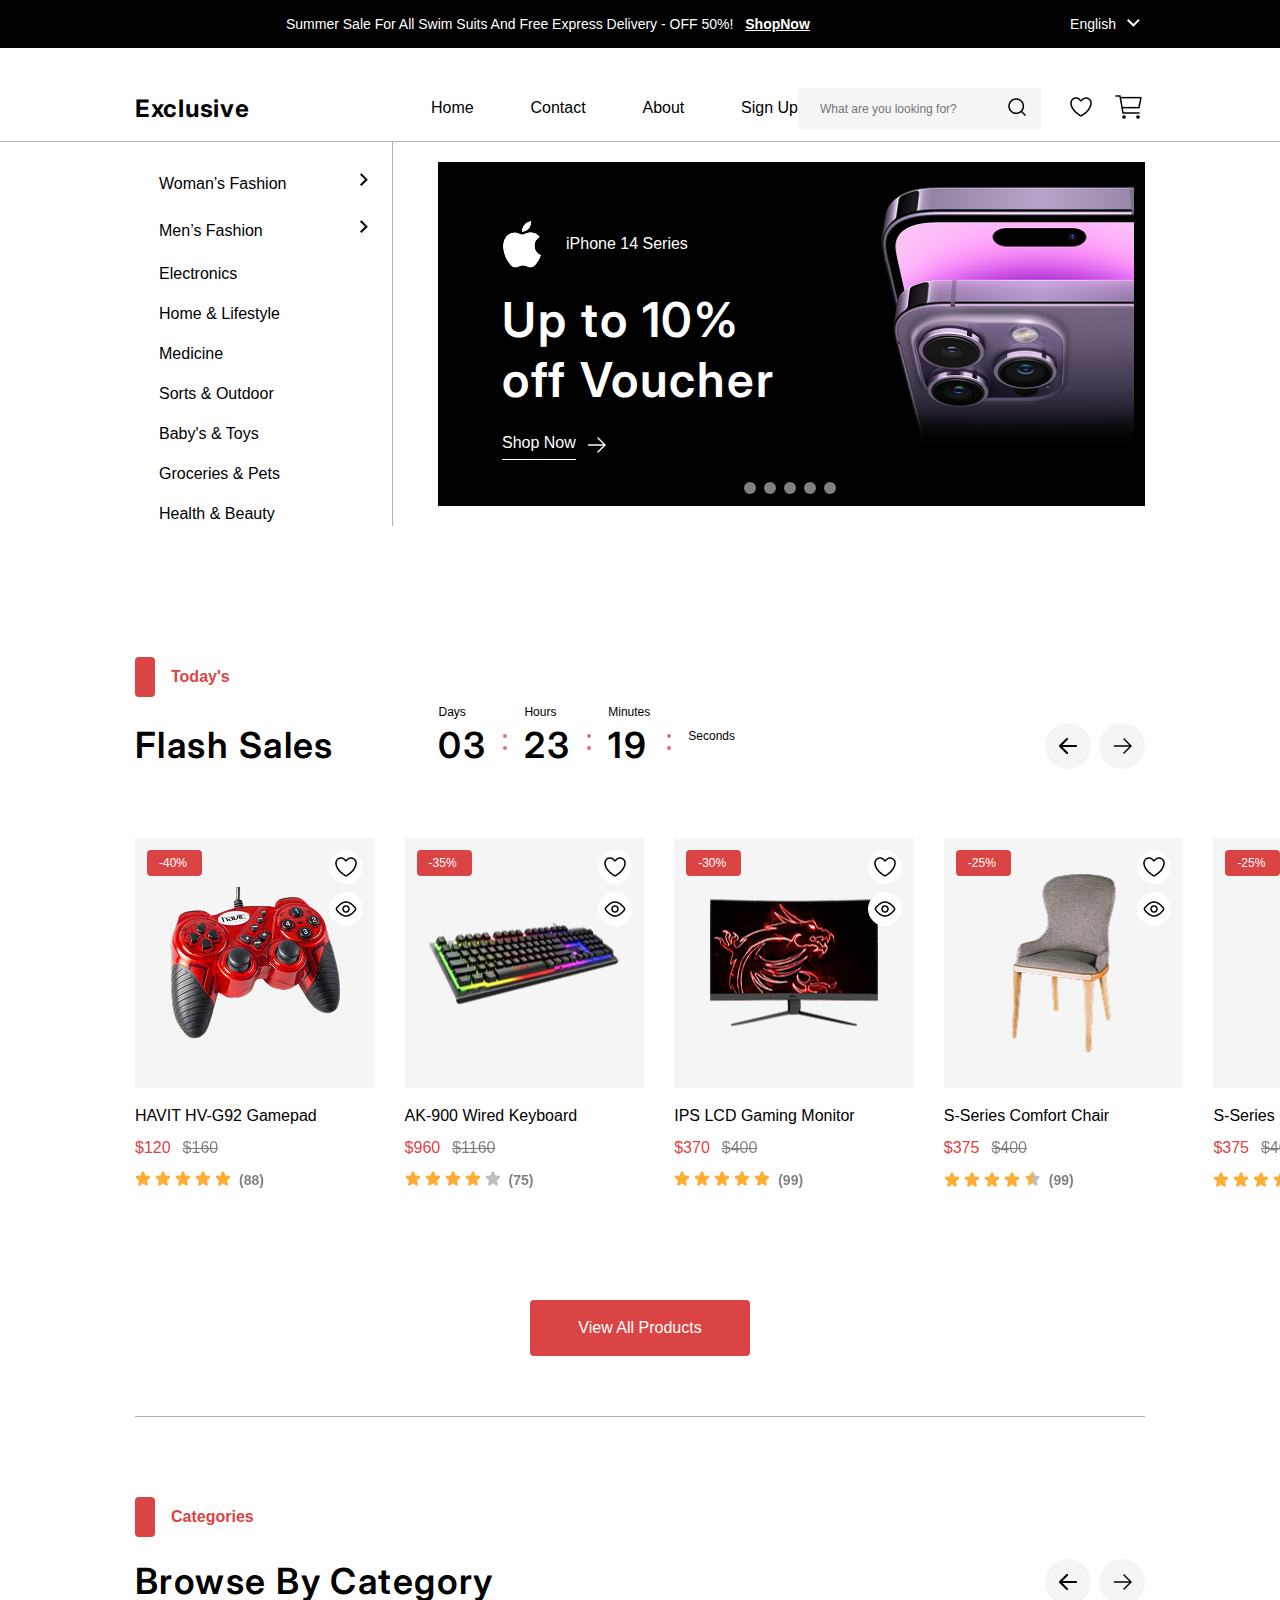
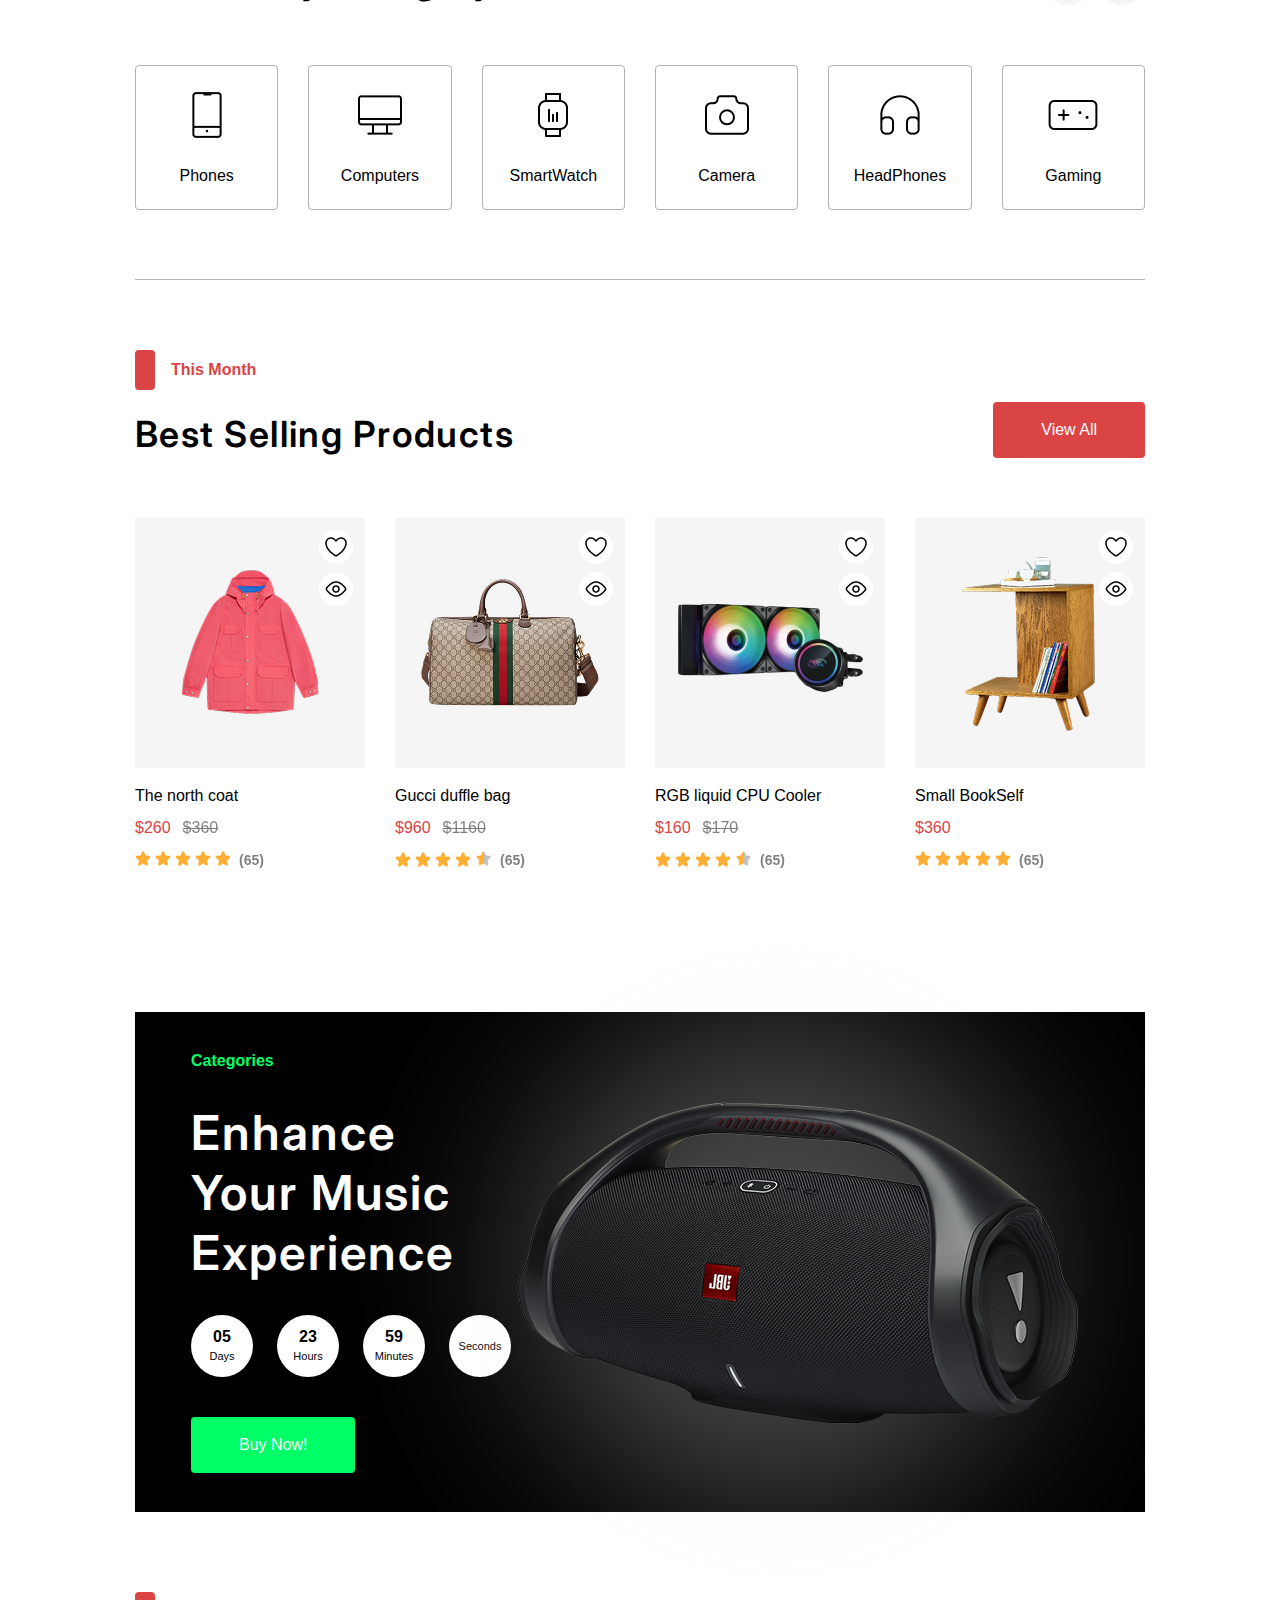
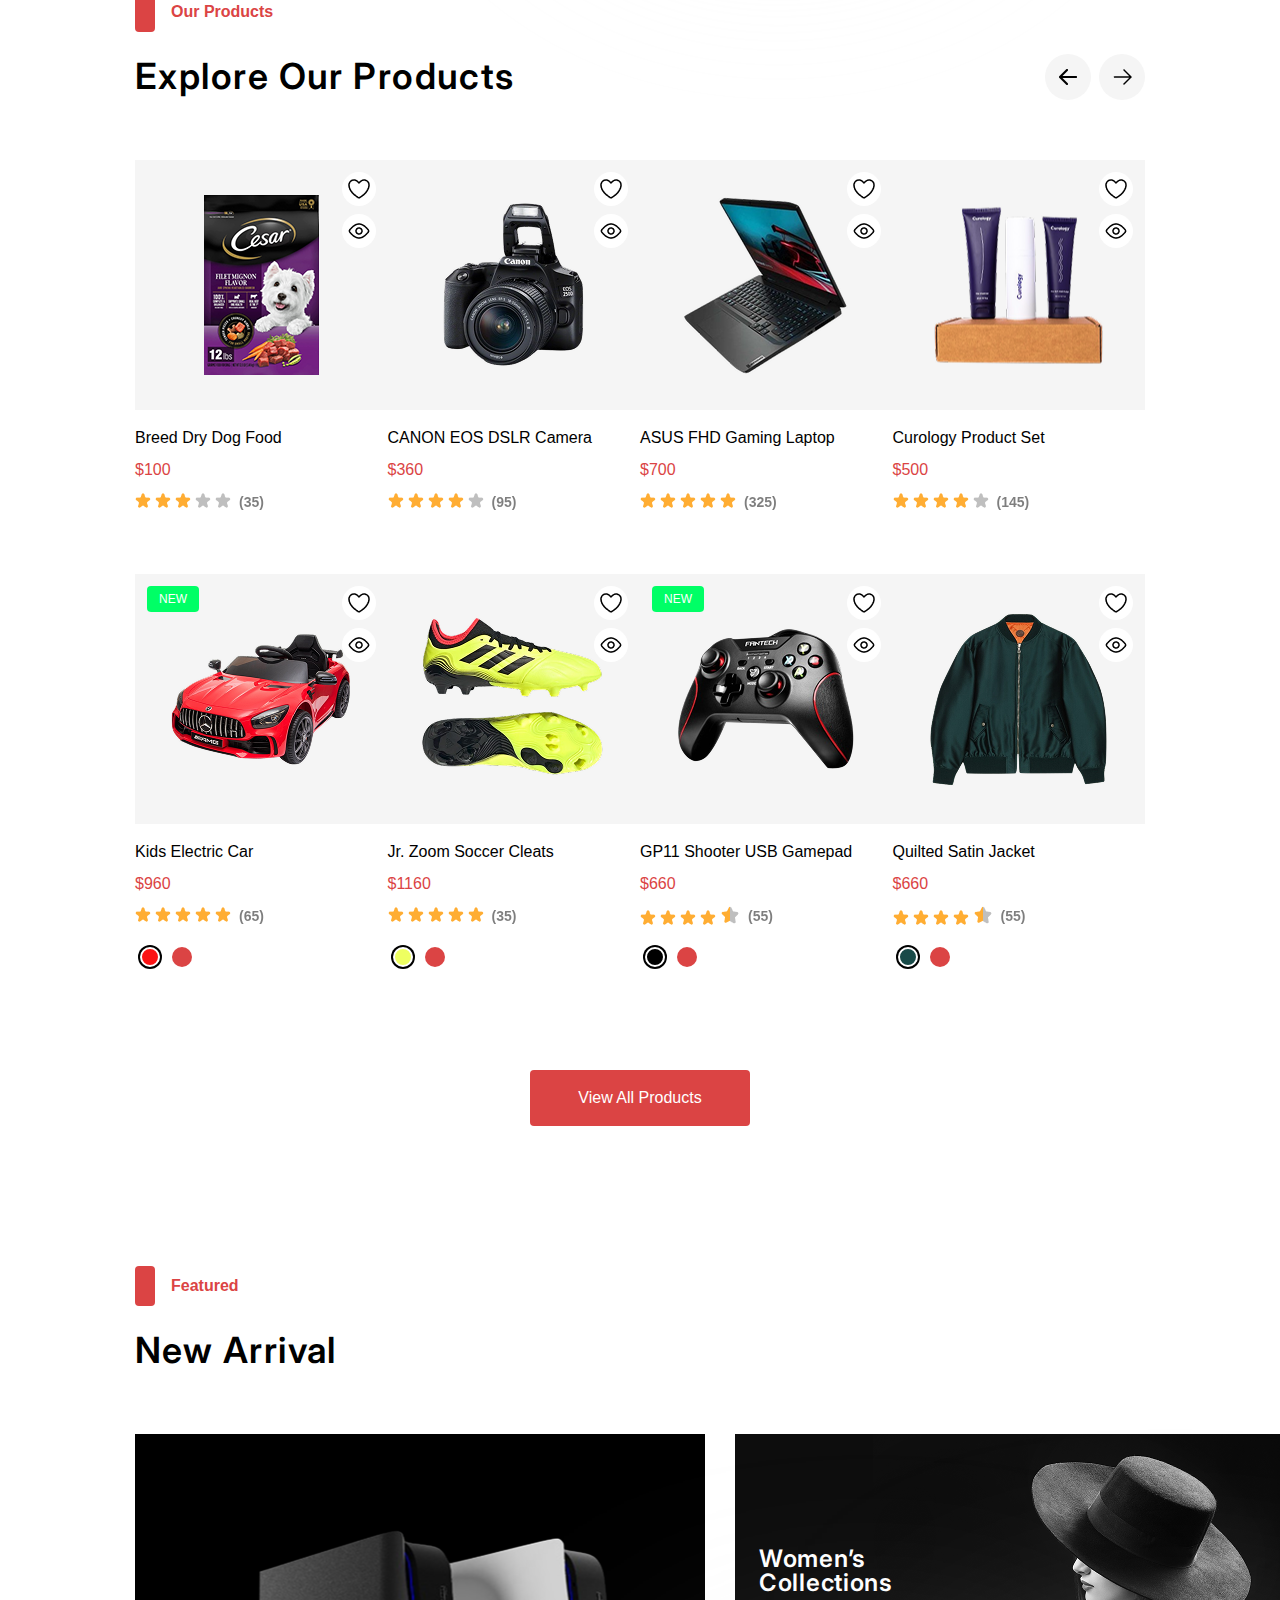
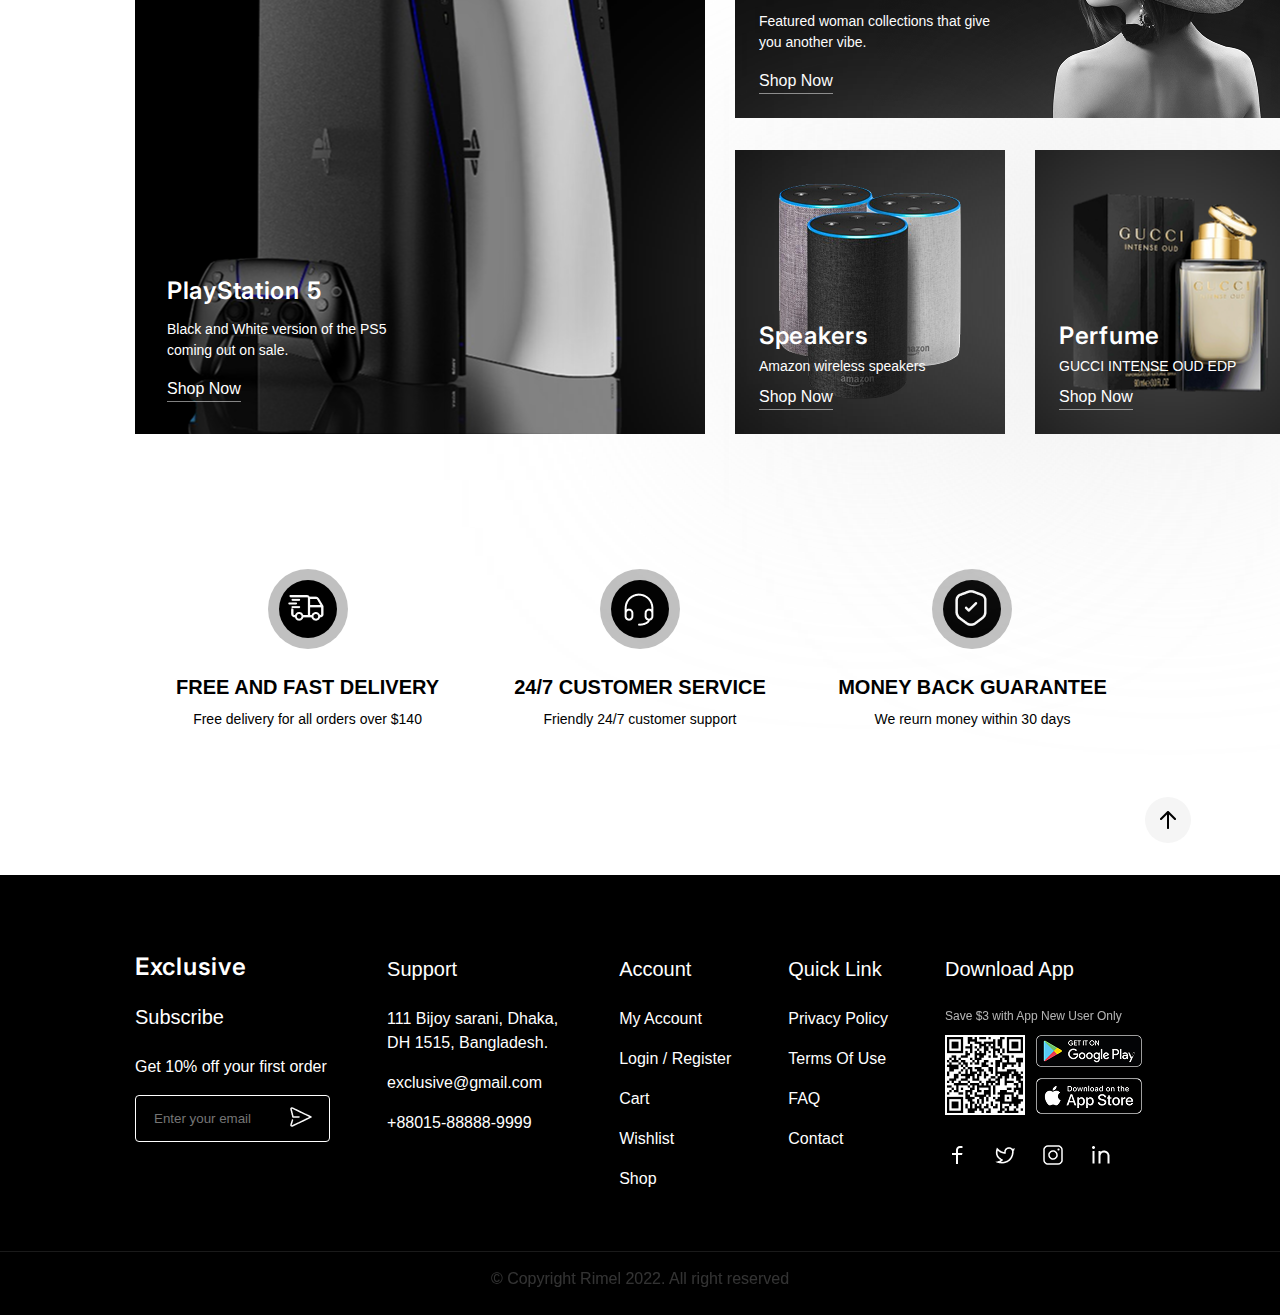
<file: index.html>
<!DOCTYPE html>
<html lang="en">
  <head>
    <meta charset="UTF-8" />
    <meta name="viewport" content="width=device-width, initial-scale=1.0" />
    <title>eCommerce</title>
    <link rel="stylesheet" href="./reset.css" />
    <link rel="stylesheet" href="./main.css" />
    <style>
      @import url("https://fonts.googleapis.com/css2?family=Abyssinica+SIL&family=DM+Sans:ital,opsz,wght@0,9..40,100..1000;1,9..40,100..1000&family=Fira+Code:wght@300..700&family=Inter:ital,opsz,wght@0,14..32,100..900;1,14..32,100..900&family=Martian+Mono&display=swap");
    </style>
  </head>
  <body>
    <div class="body">
      <!--header-->
      <header>
        <div class="top-header">
          <div class="frame-746">
            <div class="frame-555">
              <p>
                Summer Sale For All Swim Suits And Free Express Delivery - OFF
                50%!
                <a href="#">ShopNow</a>
              </p>
            </div>
            <div class="frame-549">
              <div class="frame-549-inner">
                <p>English</p>
                <label for="lang"
                  ><img
                    src="pictures/DropDown.png"
                    alt="arrow-down-drop-down"
                  />
                </label>
              </div>
              <input type="checkbox" id="lang" hidden />
              <div class="ge">
                <a href="#">Georgian</a>
              </div>
            </div>
          </div>
        </div>
      </header>
      <div class="header">
        <div class="header-inner">
          <div class="frame-556">
            <a href="#">
              <h1>Exclusive</h1>
            </a>
            <nav>
              <a href="#">Home</a>
              <a href="#">Contact</a>
              <a href="about.html">About</a>
              <a href="#">Sign Up</a>
            </nav>
          </div>
          <div class="frame-552">
            <div class="search">
              <div class="frame-550">
                <input type="text" placeholder="What are you looking for?" />
                <a href="#">
                  <img
                    src="pictures/search.png"
                    alt="maginfying-glass-search-icon"
                  />
                </a>
              </div>
            </div>
            <div class="frame-551">
              <a href="wishlist.html">
                <img src="pictures/Wishlist.png" alt="wishlist-heart-icon" />
              </a>
              <a href="#">
                <img src="pictures/Cart1 with buy.png" alt="cart-icon" />
              </a>
            </div>
          </div>
        </div>
      </div>
      <!--categories and carousel-->
      <div class="main">
        <div class="categories">
          <div class="frame-768">
            <div class="frame-558">
              <a href="#">Woman’s Fashion</a>
              <a href="#">
                <img src="pictures/DropDownR.png" alt="arrow-down-drop-down" />
              </a>
            </div>
            <div class="frame-559">
              <a href="#">Men’s Fashion</a>
              <a href="#">
                <img src="pictures/DropDownR.png" alt="arrow-down-drop-down" />
              </a>
            </div>
            <a href="#">Electronics</a>
            <a href="#">Home & Lifestyle</a>
            <a href="#">Medicine</a>
            <a href="#">Sorts & Outdoor</a>
            <a href="#">Baby's & Toys</a>
            <a href="#">Groceries & Pets</a>
            <a href="#">Health & Beauty</a>
          </div>
        </div>
        <div class="slider-container">
          <div class="slider-wrapper">
            <div class="slider">
              <div class="slide-1">
                <div class="ad">
                  <div class="frame-563">
                    <img src="pictures/apple logo.png" alt="apple-logo" />
                    <p>iPhone 14 Series</p>
                  </div>
                  <p>Up to 10% off Voucher</p>
                  <a href="#">
                    <span>Shop Now</span>
                    <img
                      src="pictures/Vector-arrow-white.png"
                      alt="arrow-right"
                    />
                  </a>
                </div>
                <img src="pictures/iphone.png" alt="iphone" id="slide-1" />
              </div>
              <div class="slide-2">
                <div class="ad">
                  <div class="frame-563">
                    <img src="pictures/apple logo.png" alt="apple-logo" />
                    <p>iPhone 14 Series</p>
                  </div>
                  <p>Up to 10% off Voucher</p>
                  <a href="#">
                    <span>Shop Now</span>
                    <img
                      src="pictures/Vector-arrow-white.png"
                      alt="arrow-right"
                    />
                  </a>
                </div>
                <img src="pictures/iphone.png" alt="iphone" id="slide-2" />
              </div>
              <div class="slide-3">
                <div class="ad">
                  <div class="frame-563">
                    <img src="pictures/apple logo.png" alt="apple-logo" />
                    <p>iPhone 14 Series</p>
                  </div>
                  <p>Up to 10% off Voucher</p>
                  <a href="#">
                    <span>Shop Now</span>
                    <img
                      src="pictures/Vector-arrow-white.png"
                      alt="arrow-right"
                    />
                  </a>
                </div>
                <img src="pictures/iphone.png" alt="iphone" id="slide-3" />
              </div>
              <div class="slide-4">
                <div class="ad">
                  <div class="frame-563">
                    <img src="pictures/apple logo.png" alt="apple-logo" />
                    <p>iPhone 14 Series</p>
                  </div>
                  <p>Up to 10% off Voucher</p>
                  <a href="#">
                    <span>Shop Now</span>
                    <img
                      src="pictures/Vector-arrow-white.png"
                      alt="arrow-right"
                    />
                  </a>
                </div>
                <img src="pictures/iphone.png" alt="iphone" id="slide-4" />
              </div>
              <div class="slide-5">
                <div class="ad">
                  <div class="frame-563">
                    <img src="./pictures/apple logo.png" alt="apple-logo" />
                    <p>iPhone 14 Series</p>
                  </div>
                  <p>Up to 10% off Voucher</p>
                  <a href="#">
                    <span>Shop Now</span>
                    <img
                      src="pictures/Vector-arrow-white.png"
                      alt="arrow-right"
                    />
                  </a>
                </div>
                <img src="pictures/iphone.png" alt="iphone" id="slide-5" />
              </div>
            </div>
            <div class="slider-nav">
              <a href="#slide-1"> </a>
              <a href="#slide-2"> </a>
              <a href="#slide-3"> </a>
              <a href="#slide-4"> </a>
              <a href="#slide-5"> </a>
            </div>
          </div>
        </div>
      </div>
      <!--Flash Sales-->
      <div class="flash-sales">
        <div class="frame-727">
          <div class="frame-725">
            <div class="frame-626">
              <div class="section">
                <div class="rectangle"></div>
                <h2>Today's</h2>
              </div>
              <h3>Flash Sales</h3>
            </div>
            <div class="countdown">
              <div class="frame-580">
                <p>Days</p>
                <p>03</p>
              </div>
              <div class="semicolon">
                <div class="dot1"></div>
                <div class="dot2"></div>
              </div>
              <div class="frame-581">
                <p>Hours</p>
                <p>23</p>
              </div>
              <div class="semicolon">
                <div class="dot1"></div>
                <div class="dot2"></div>
              </div>
              <div class="frame-582">
                <p>Minutes</p>
                <p>19</p>
              </div>
              <div class="semicolon">
                <div class="dot1"></div>
                <div class="dot2"></div>
              </div>
              <div class="frame-583">
                <p>Seconds</p>
                <p></p>
              </div>
            </div>
          </div>
          <div class="frame-726">
            <a href="#">
              <img src="pictures/Vector-arrow-left.png" alt="arrow-left" />
            </a>
            <a href="#">
              <img src="pictures/Vector-arrow.png" alt="arrow-right" />
            </a>
          </div>
        </div>
        <div class="frame-577">
          <div class="item-1">
            <div class="frame-570">
              <img src="pictures/controller.png" alt="controller" />
              <div class="frame-575">
                <div class="frame-575-inner">
                  <a href="#">
                    <img
                      src="pictures/Wishlist.png"
                      alt="wishlist-heart-icon"
                    />
                  </a>
                  <a href="#">
                    <img src="pictures/eye.png" alt="eye-icon" />
                  </a>
                </div>
              </div>
              <div class="discount">
                <p>-40%</p>
              </div>
              <a href="#" class="a2c">Add To Cart</a>
            </div>
            <div class="frame-569">
              <a href="#">HAVIT HV-G92 Gamepad</a>
              <div class="frame-567">
                <p>$120</p>
                <p class="old-price">$160</p>
              </div>
              <div class="frame-566">
                <div class="stars">
                  <img src="pictures/star-icon.png" alt="star-icon" />
                  <img src="pictures/star-icon.png" alt="star-icon" />
                  <img src="pictures/star-icon.png" alt="star-icon" />
                  <img src="pictures/star-icon.png" alt="star-icon" />
                  <img src="pictures/star-icon.png" alt="star-icon" />
                </div>
                <p>(88)</p>
              </div>
            </div>
          </div>
          <div class="item-2">
            <div class="frame-570">
              <img src="pictures/keyboard.png" alt="keyboard" />
              <div class="frame-575">
                <div class="frame-575-inner">
                  <a href="#">
                    <img
                      src="pictures/Wishlist.png"
                      alt="wishlist-heart-icon"
                    />
                  </a>
                  <a href="#">
                    <img src="pictures/eye.png" alt="eye-icon" />
                  </a>
                </div>
              </div>
              <div class="discount">
                <p>-35%</p>
              </div>
              <a href="#" class="a2c">Add To Cart</a>
            </div>
            <div class="frame-569">
              <a href="#">AK-900 Wired Keyboard</a>
              <div class="frame-567">
                <p>$960</p>
                <p class="old-price">$1160</p>
              </div>
              <div class="frame-566">
                <div class="stars">
                  <img src="pictures/star-icon.png" alt="star-icon" />
                  <img src="pictures/star-icon.png" alt="star-icon" />
                  <img src="pictures/star-icon.png" alt="star-icon" />
                  <img src="pictures/star-icon.png" alt="star-icon" />
                  <img src="pictures/no-star.png" alt="no-star-icon" />
                </div>
                <p>(75)</p>
              </div>
            </div>
          </div>
          <div class="item-3">
            <div class="frame-570">
              <img src="pictures/monitor.png" alt="monitor" />
              <div class="frame-575">
                <div class="frame-575-inner">
                  <a href="#">
                    <img
                      src="pictures/Wishlist.png"
                      alt="wishlist-heart-icon"
                    />
                  </a>
                  <a href="#">
                    <img src="pictures/eye.png" alt="eye-icon" />
                  </a>
                </div>
              </div>
              <div class="discount">
                <p>-30%</p>
              </div>
              <a href="#" class="a2c">Add To Cart</a>
            </div>
            <div class="frame-569">
              <a href="#">IPS LCD Gaming Monitor</a>
              <div class="frame-567">
                <p>$370</p>
                <p class="old-price">$400</p>
              </div>
              <div class="frame-566">
                <div class="stars">
                  <img src="pictures/star-icon.png" alt="star-icon" />
                  <img src="pictures/star-icon.png" alt="star-icon" />
                  <img src="pictures/star-icon.png" alt="star-icon" />
                  <img src="pictures/star-icon.png" alt="star-icon" />
                  <img src="pictures/star-icon.png" alt="star-icon" />
                </div>
                <p>(99)</p>
              </div>
            </div>
          </div>
          <div class="item-4">
            <div class="frame-570">
              <img src="pictures/chair.png" alt="chair" />
              <div class="frame-575">
                <div class="frame-575-inner">
                  <a href="#">
                    <img
                      src="pictures/Wishlist.png"
                      alt="wishlist-heart-icon"
                    />
                  </a>
                  <a href="#">
                    <img src="pictures/eye.png" alt="eye-icon" />
                  </a>
                </div>
              </div>
              <div class="discount">
                <p>-25%</p>
              </div>
              <a href="#" class="a2c">Add To Cart</a>
            </div>
            <div class="frame-569">
              <a href="#">S-Series Comfort Chair</a>
              <div class="frame-567">
                <p>$375</p>
                <p class="old-price">$400</p>
              </div>
              <div class="frame-566">
                <div class="stars">
                  <img src="pictures/star-icon.png" alt="star-icon" />
                  <img src="pictures/star-icon.png" alt="star-icon" />
                  <img src="pictures/star-icon.png" alt="star-icon" />
                  <img src="pictures/star-icon.png" alt="star-icon" />
                  <img
                    src="pictures/star-half-filled.png"
                    alt="half-star-icon"
                  />
                </div>
                <p>(99)</p>
              </div>
            </div>
          </div>
          <div class="item-5">
            <div class="frame-570">
              <img src="pictures/chair.png" alt="chair" />
              <div class="frame-575">
                <div class="frame-575-inner">
                  <a href="#">
                    <img
                      src="pictures/Wishlist.png"
                      alt="wishlist-heart-icon"
                    />
                  </a>
                  <a href="#">
                    <img src="pictures/eye.png" alt="eye-icon" />
                  </a>
                </div>
              </div>
              <div class="discount">
                <p>-25%</p>
              </div>
              <a href="#" class="a2c">Add To Cart</a>
            </div>
            <div class="frame-569">
              <a href="#">S-Series Comfort Chair</a>
              <div class="frame-567">
                <p>$375</p>
                <p class="old-price">$400</p>
              </div>
              <div class="frame-566">
                <div class="stars">
                  <img src="pictures/star-icon.png" alt="star-icon" />
                  <img src="pictures/star-icon.png" alt="star-icon" />
                  <img src="pictures/star-icon.png" alt="star-icon" />
                  <img src="pictures/star-icon.png" alt="star-icon" />
                  <img
                    src="pictures/star-half-filled.png"
                    alt="half-star-icon"
                  />
                </div>
                <p>(99)</p>
              </div>
            </div>
          </div>
        </div>
        <a class="button" href="#">View All Products</a>
      </div>
      <!--Browse By Category-->
      <div class="bbc">
        <div class="frame-729">
          <div class="frame-624">
            <div class="section">
              <div class="rectangle"></div>
              <h2>Categories</h2>
            </div>
            <h3>Browse By Category</h3>
          </div>
          <div class="frame-615">
            <a href="#">
              <img src="pictures/Vector-arrow-left.png" alt="arrow-left" />
            </a>
            <a href="#">
              <img src="pictures/Vector-arrow.png" alt="arrow-right" />
            </a>
          </div>
        </div>
        <div class="frame-597">
          <a href="#" class="card-1">
            <img src="pictures/phone icon.png" alt="phone-icon" />
            <p>Phones</p>
          </a>
          <a href="#" iv class="card-2">
            <img src="pictures/computer icon.png" alt="computer-icon" />
            <p>Computers</p>
          </a>
          <a href="#" class="card-3">
            <img src="pictures/watch icon.png" alt="watch-icon" />
            <p>SmartWatch</p>
          </a>
          <a href="#" class="card-4">
            <img src="pictures/Category-Camera.svg" alt="camera-icon" />
            <p>Camera</p>
          </a>
          <a href="#" class="card-5">
            <img src="pictures/headphones icon.png" alt="headphones-icon" />
            <p>HeadPhones</p>
          </a>
          <a href="#" class="card-6">
            <img src="pictures/console icon.png" alt="console-icon" />
            <p>Gaming</p>
          </a>
        </div>
      </div>
      <!--Best Selling Products-->
      <div class="bsp">
        <div class="frame-731">
          <div class="frame-621">
            <div class="section">
              <div class="rectangle"></div>
              <h2>This Month</h2>
            </div>
            <h3>Best Selling Products</h3>
          </div>
          <a class="button" href="#">View All</a>
        </div>
        <div class="frame-603">
          <div class="item-1">
            <div class="frame-570">
              <img src="pictures/sawvimari.png" alt="The-north-coat" />
              <div class="frame-575">
                <div class="frame-575-inner">
                  <a href="#">
                    <img
                      src="pictures/Wishlist.png"
                      alt="wishlist-heart-icon"
                    />
                  </a>
                  <a href="#">
                    <img src="pictures/eye.png" alt="eye-icon" />
                  </a>
                </div>
              </div>
              <a href="#" class="a2c">Add To Cart</a>
            </div>
            <div class="frame-569">
              <a href="#">The north coat</a>
              <div class="frame-567">
                <p>$260</p>
                <p class="old-price">$360</p>
              </div>
              <div class="frame-566">
                <div class="stars">
                  <img src="pictures/star-icon.png" alt="star-icon" />
                  <img src="pictures/star-icon.png" alt="star-icon" />
                  <img src="pictures/star-icon.png" alt="star-icon" />
                  <img src="pictures/star-icon.png" alt="star-icon" />
                  <img src="pictures/star-icon.png" alt="star-icon" />
                </div>
                <p>(65)</p>
              </div>
            </div>
          </div>
          <div class="item-2">
            <div class="frame-570">
              <img src="pictures/bag.png" alt="Gucci-duffle-bag" />
              <div class="frame-575">
                <div class="frame-575-inner">
                  <a href="#">
                    <img
                      src="pictures/Wishlist.png"
                      alt="wishlist-heart-icon"
                    />
                  </a>
                  <a href="#">
                    <img src="pictures/eye.png" alt="eye-icon" />
                  </a>
                </div>
              </div>
              <a href="#" class="a2c">Add To Cart</a>
            </div>
            <div class="frame-569">
              <a href="#">Gucci duffle bag</a>
              <div class="frame-567">
                <p>$960</p>
                <p class="old-price">$1160</p>
              </div>
              <div class="frame-566">
                <div class="stars">
                  <img src="pictures/star-icon.png" alt="star-icon" />
                  <img src="pictures/star-icon.png" alt="star-icon" />
                  <img src="pictures/star-icon.png" alt="star-icon" />
                  <img src="pictures/star-icon.png" alt="star-icon" />
                  <img
                    src="pictures/star-half-filled.png"
                    alt="half-star-icon"
                  />
                </div>
                <p>(65)</p>
              </div>
            </div>
          </div>
          <div class="item-3">
            <div class="frame-570">
              <img src="pictures/speakers.png" alt="RGB-liquid-CPU-Cooler" />
              <div class="frame-575">
                <div class="frame-575-inner">
                  <a href="#">
                    <img
                      src="pictures/Wishlist.png"
                      alt="wishlist-heart-icon"
                    />
                  </a>
                  <a href="#">
                    <img src="pictures/eye.png" alt="eye-icon" />
                  </a>
                </div>
              </div>
              <a href="#" class="a2c">Add To Cart</a>
            </div>
            <div class="frame-569">
              <a href="#">RGB liquid CPU Cooler</a>
              <div class="frame-567">
                <p>$160</p>
                <p class="old-price">$170</p>
              </div>
              <div class="frame-566">
                <div class="stars">
                  <img src="pictures/star-icon.png" alt="star-icon" />
                  <img src="pictures/star-icon.png" alt="star-icon" />
                  <img src="pictures/star-icon.png" alt="star-icon" />
                  <img src="pictures/star-icon.png" alt="star-icon" />
                  <img
                    src="pictures/star-half-filled.png"
                    alt="half-star-icon"
                  />
                </div>
                <p>(65)</p>
              </div>
            </div>
          </div>
          <div class="item-4">
            <div class="frame-570">
              <img src="pictures/dresser.png" alt="Small-bookshelf" />
              <div class="frame-575">
                <div class="frame-575-inner">
                  <a href="#">
                    <img
                      src="pictures/Wishlist.png"
                      alt="wishlist-heart-icon"
                    />
                  </a>
                  <a href="#">
                    <img src="pictures/eye.png" alt="eye-icon" />
                  </a>
                </div>
              </div>
              <a href="#" class="a2c">Add To Cart</a>
            </div>
            <div class="frame-569">
              <a href="#">Small BookSelf</a>
              <div class="frame-567">
                <p>$360</p>
              </div>
              <div class="frame-566">
                <div class="stars">
                  <img src="pictures/star-icon.png" alt="star-icon" />
                  <img src="pictures/star-icon.png" alt="star-icon" />
                  <img src="pictures/star-icon.png" alt="star-icon" />
                  <img src="pictures/star-icon.png" alt="star-icon" />
                  <img src="pictures/star-icon.png" alt="star-icon" />
                </div>
                <p>(65)</p>
              </div>
            </div>
          </div>
        </div>
      </div>
      <!--ad #2-->
      <div class="container">
        <div class="ad2">
          <div class="ad2-inner">
            <p>Categories</p>
            <p>Enhance Your Music Experience</p>
            <div class="countdown">
              <div class="days">
                <p>05</p>
                <p>Days</p>
              </div>
              <div class="hours">
                <p>23</p>
                <p>Hours</p>
              </div>
              <div class="minutes">
                <p>59</p>
                <p>Minutes</p>
              </div>
              <div class="seconds">
                <p></p>
                <p>Seconds</p>
              </div>
            </div>
            <a href="#" class="button">Buy Now!</a>
          </div>
          <div class="glow"></div>
          <img src="pictures/jbl.png" alt="jbl" />
        </div>
      </div>
      <!--Explore Our Products-->
      <div class="eop">
        <div class="frame-733">
          <div class="frame-622">
            <div class="section">
              <div class="rectangle"></div>
              <h2>Our Products</h2>
            </div>
            <h3>Explore Our Products</h3>
          </div>
          <div class="frame-616">
            <a href="#">
              <img src="pictures/Vector-arrow-left.png" alt="arrow-left" />
            </a>
            <a href="#">
              <img src="pictures/Vector-arrow.png" alt="arrow-right" />
            </a>
          </div>
        </div>
        <div class="frame-734">
          <div class="frame-617">
            <div class="item-1">
              <div class="frame-570">
                <img src="pictures/dog food.png" alt="breed-dry-dog-food" />
                <div class="frame-575">
                  <div class="frame-575-inner">
                    <a href="#">
                      <img
                        src="pictures/Wishlist.png"
                        alt="wishlist-heart-icon"
                      />
                    </a>
                    <a href="#">
                      <img src="pictures/eye.png" alt="eye-icon" />
                    </a>
                  </div>
                </div>
                <a href="#" class="a2c">Add To Cart</a>
              </div>
              <div class="frame-569">
                <a href="#">Breed Dry Dog Food</a>
                <div class="frame-567">
                  <p>$100</p>
                </div>
                <div class="frame-566">
                  <div class="stars">
                    <img src="pictures/star-icon.png" alt="star-icon" />
                    <img src="pictures/star-icon.png" alt="star-icon" />
                    <img src="pictures/star-icon.png" alt="star-icon" />
                    <img src="pictures/no-star.png" alt="star-icon" />
                    <img src="pictures/no-star.png" alt="star-icon" />
                  </div>
                  <p>(35)</p>
                </div>
              </div>
            </div>
            <div class="item-2">
              <div class="frame-570">
                <img src="pictures/camera.png" alt="CANON-EOS-DSLR-Camera" />
                <div class="frame-575">
                  <div class="frame-575-inner">
                    <a href="#">
                      <img
                        src="pictures/Wishlist.png"
                        alt="wishlist-heart-icon"
                      />
                    </a>
                    <a href="#">
                      <img src="pictures/eye.png" alt="eye-icon" />
                    </a>
                  </div>
                </div>
                <a href="#" class="a2c">Add To Cart</a>
              </div>
              <div class="frame-569">
                <a href="#">CANON EOS DSLR Camera</a>
                <div class="frame-567">
                  <p>$360</p>
                </div>
                <div class="frame-566">
                  <div class="stars">
                    <img src="pictures/star-icon.png" alt="star-icon" />
                    <img src="pictures/star-icon.png" alt="star-icon" />
                    <img src="pictures/star-icon.png" alt="star-icon" />
                    <img src="pictures/star-icon.png" alt="star-icon" />
                    <img src="pictures/no-star.png" alt="star-icon" />
                  </div>
                  <p>(95)</p>
                </div>
              </div>
            </div>
            <div class="item-3">
              <div class="frame-570">
                <img src="pictures/laptop.png" alt="ASUS-FHD-Gaming-Laptop" />
                <div class="frame-575">
                  <div class="frame-575-inner">
                    <a href="#">
                      <img
                        src="pictures/Wishlist.png"
                        alt="wishlist-heart-icon"
                      />
                    </a>
                    <a href="#">
                      <img src="pictures/eye.png" alt="eye-icon" />
                    </a>
                  </div>
                </div>
                <a href="#" class="a2c">Add To Cart</a>
              </div>
              <div class="frame-569">
                <a href="#">ASUS FHD Gaming Laptop</a>
                <div class="frame-567">
                  <p>$700</p>
                </div>
                <div class="frame-566">
                  <div class="stars">
                    <img src="pictures/star-icon.png" alt="star-icon" />
                    <img src="pictures/star-icon.png" alt="star-icon" />
                    <img src="pictures/star-icon.png" alt="star-icon" />
                    <img src="pictures/star-icon.png" alt="star-icon" />
                    <img src="pictures/star-icon.png" alt="star-icon" />
                  </div>
                  <p>(325)</p>
                </div>
              </div>
            </div>
            <div class="item-4">
              <div class="frame-570">
                <img
                  src="pictures/beauty product.png"
                  alt="Curology-Product-Set "
                />
                <div class="frame-575">
                  <div class="frame-575-inner">
                    <a href="#">
                      <img
                        src="pictures/Wishlist.png"
                        alt="wishlist-heart-icon"
                      />
                    </a>
                    <a href="#">
                      <img src="pictures/eye.png" alt="eye-icon" />
                    </a>
                  </div>
                </div>
                <a href="#" class="a2c">Add To Cart</a>
              </div>
              <div class="frame-569">
                <a href="#">Curology Product Set</a>
                <div class="frame-567">
                  <p>$500</p>
                </div>
                <div class="frame-566">
                  <div class="stars">
                    <img src="pictures/star-icon.png" alt="star-icon" />
                    <img src="pictures/star-icon.png" alt="star-icon" />
                    <img src="pictures/star-icon.png" alt="star-icon" />
                    <img src="pictures/star-icon.png" alt="star-icon" />
                    <img src="pictures/no-star.png" alt="star-icon" />
                  </div>
                  <p>(145)</p>
                </div>
              </div>
            </div>
          </div>
          <div class="frame-618">
            <div class="item-1">
              <div class="frame-570">
                <img src="pictures/car.png" alt="Kids-Electric-Car" />
                <div class="new">
                  <p>NEW</p>
                </div>
                <div class="frame-575">
                  <div class="frame-575-inner">
                    <a href="#">
                      <img
                        src="pictures/Wishlist.png"
                        alt="wishlist-heart-icon"
                      />
                    </a>
                    <a href="#">
                      <img src="pictures/eye.png" alt="eye-icon" />
                    </a>
                  </div>
                </div>
                <a href="#" class="a2c">Add To Cart</a>
              </div>
              <div class="frame-569">
                <a href="#">Kids Electric Car</a>
                <div class="frame-567">
                  <p>$960</p>
                </div>
                <div class="frame-566">
                  <div class="stars">
                    <img src="pictures/star-icon.png" alt="star-icon" />
                    <img src="pictures/star-icon.png" alt="star-icon" />
                    <img src="pictures/star-icon.png" alt="star-icon" />
                    <img src="pictures/star-icon.png" alt="star-icon" />
                    <img src="pictures/star-icon.png" alt="star-icon" />
                  </div>
                  <p>(65)</p>
                </div>
              </div>
              <div class="choice">
                <label>
                  <input type="radio" name="choice1" value="option1" checked />
                </label>
                <label>
                  <input type="radio" name="choice1" value="option2" />
                </label>
              </div>
            </div>
            <div class="item-2">
              <div class="frame-570">
                <img src="pictures/sneakers.png" alt="Jr-Zoom-Soccer-Cleats" />
                <div class="frame-575">
                  <div class="frame-575-inner">
                    <a href="#">
                      <img
                        src="pictures/Wishlist.png"
                        alt="wishlist-heart-icon"
                      />
                    </a>
                    <a href="#">
                      <img src="pictures/eye.png" alt="eye-icon" />
                    </a>
                  </div>
                </div>
                <a href="#" class="a2c">Add To Cart</a>
              </div>
              <div class="frame-569">
                <a href="#">Jr. Zoom Soccer Cleats</a>
                <div class="frame-567">
                  <p>$1160</p>
                </div>
                <div class="frame-566">
                  <div class="stars">
                    <img src="pictures/star-icon.png" alt="star-icon" />
                    <img src="pictures/star-icon.png" alt="star-icon" />
                    <img src="pictures/star-icon.png" alt="star-icon" />
                    <img src="pictures/star-icon.png" alt="star-icon" />
                    <img src="pictures/star-icon.png" alt="star-icon" />
                  </div>
                  <p>(35)</p>
                </div>
              </div>
              <div class="choice">
                <label>
                  <input type="radio" name="choice2" value="option1" checked />
                </label>
                <label>
                  <input type="radio" name="choice2" value="option2" />
                </label>
              </div>
            </div>
            <div class="item-3">
              <div class="frame-570">
                <img
                  src="pictures/joystick.png"
                  alt="GP11-Shooter-USB-Gamepad"
                />
                <div class="new">
                  <p>NEW</p>
                </div>
                <div class="frame-575">
                  <div class="frame-575-inner">
                    <a href="#">
                      <img
                        src="pictures/Wishlist.png"
                        alt="wishlist-heart-icon"
                      />
                    </a>
                    <a href="#">
                      <img src="pictures/eye.png" alt="eye-icon" />
                    </a>
                  </div>
                </div>
                <a href="#" class="a2c">Add To Cart</a>
              </div>
              <div class="frame-569">
                <a href="#">GP11 Shooter USB Gamepad</a>
                <div class="frame-567">
                  <p>$660</p>
                </div>
                <div class="frame-566">
                  <div class="stars">
                    <img src="pictures/star-icon.png" alt="star-icon" />
                    <img src="pictures/star-icon.png" alt="star-icon" />
                    <img src="pictures/star-icon.png" alt="star-icon" />
                    <img src="pictures/star-icon.png" alt="star-icon" />
                    <img src="pictures/star-half-filled.png" alt="star-icon" />
                  </div>
                  <p>(55)</p>
                </div>
              </div>
              <div class="choice">
                <label>
                  <input type="radio" name="choice3" value="option1" checked />
                </label>
                <label>
                  <input type="radio" name="choice3" value="option2" />
                </label>
              </div>
            </div>
            <div class="item-4">
              <div class="frame-570">
                <img src="pictures/jacket.png" alt="Quilted-Satin-Jacket" />
                <!-- <img
                    src="pictures/gucci reversed.webp"
                    alt="Quilted-Satin-Jacket-Reversed"
                  />-->
                <div class="frame-575">
                  <div class="frame-575-inner">
                    <a href="#">
                      <img
                        src="pictures/Wishlist.png"
                        alt="wishlist-heart-icon"
                      />
                    </a>
                    <a href="#">
                      <img src="pictures/eye.png" alt="eye-icon" />
                    </a>
                  </div>
                </div>
                <a href="#" class="a2c">Add To Cart</a>
              </div>
              <div class="frame-569">
                <a href="#">Quilted Satin Jacket</a>
                <div class="frame-567">
                  <p>$660</p>
                </div>
                <div class="frame-566">
                  <div class="stars">
                    <img src="pictures/star-icon.png" alt="star-icon" />
                    <img src="pictures/star-icon.png" alt="star-icon" />
                    <img src="pictures/star-icon.png" alt="star-icon" />
                    <img src="pictures/star-icon.png" alt="star-icon" />
                    <img src="pictures/star-half-filled.png" alt="star-icon" />
                  </div>
                  <p>(55)</p>
                </div>
              </div>
              <div class="choice">
                <label>
                  <input type="radio" name="choice4" value="option1" checked />
                </label>
                <label>
                  <input type="radio" name="choice4" value="option2" />
                </label>
              </div>
            </div>
          </div>
        </div>
        <a class="button" href="#">View All Products</a>
      </div>
      <!--New Arrival-->
      <div class="new-arrival">
        <div class="frame-622">
          <div class="section">
            <div class="rectangle"></div>
            <h2>Featured</h2>
          </div>
          <h3>New Arrival</h3>
        </div>
        <div class="frame-739">
          <div class="ps-5">
            <img src="pictures/ps5.png" alt="ps5" />
            <div class="text">
              <h4>PlayStation 5</h4>
              <p>Black and White version of the PS5 coming out on sale.</p>
              <a href="#"> Shop Now </a>
            </div>
          </div>
          <div class="frame-738">
            <div class="womens-collection">
              <img
                src="pictures/attractive-woman-wearing-hat-posing-black-background 1.png"
                alt="attractive-woman-wearing-hat-posing-black-background"
              />
              <div class="text">
                <h4>Women’s Collections</h4>
                <p>Featured woman collections that give you another vibe.</p>
                <a href="#"> Shop Now </a>
              </div>
            </div>
            <div class="frame-737">
              <div class="speakers">
                <div class="glow1"></div>

                <img src="pictures/alexa.png" alt="speakers" />
                <div class="text">
                  <h4>Speakers</h4>
                  <p>Amazon wireless speakers</p>
                  <a href="#"> Shop Now </a>
                </div>
              </div>
              <div class="perfume">
                <div class="glow1"></div>
                <img src="pictures/perfume.png" alt="perfume" />
                <div class="text">
                  <h4>Perfume</h4>
                  <p>GUCCI INTENSE OUD EDP</p>
                  <a href="#"> Shop Now </a>
                </div>
              </div>
            </div>
          </div>
        </div>
      </div>
      <!--Guarantee-->
      <div class="guarantee">
        <div class="inner">
          <div class="circle">
            <img src="pictures/icon-delivery.png" alt="delivery-icon" />
          </div>
          <div class="promise">
            <h5>FREE AND FAST DELIVERY</h5>
            <p>Free delivery for all orders over $140</p>
          </div>
        </div>
        <div class="inner">
          <div class="circle">
            <img
              src="pictures/Icon-Customer service.png"
              alt="customer-service-icon"
            />
          </div>
          <div class="promise">
            <h5>24/7 CUSTOMER SERVICE</h5>
            <p>Friendly 24/7 customer support</p>
          </div>
        </div>
        <div class="inner">
          <div class="circle">
            <img src="pictures/Icon-secure.png" alt="security-icon" />
          </div>
          <div class="promise">
            <h5>MONEY BACK GUARANTEE</h5>
            <p>We reurn money within 30 days</p>
          </div>
        </div>
      </div>
      <!--footer-->
      <footer>
        <div class="to-the-top">
          <a href="#">
            <img src="pictures/arrow-up.png" alt="arrow-up" />
          </a>
        </div>
        <div class="footer">
          <div class="section-1">
            <div class="inner">
              <h6>Exclusive</h6>
              <h7>Subscribe</h7>
              <p>Get 10% off your first order</p>
            </div>
            <div class="email">
              <input type="text" placeholder="Enter your email" />
              <a href="#">
                <img src="pictures/icon-send.png" alt="send-icon" />
              </a>
            </div>
          </div>
          <div class="section-2">
            <h7>Support</h7>
            <div class="inner">
              <p>111 Bijoy sarani, Dhaka, DH 1515, Bangladesh.</p>
              <p>exclusive@gmail.com</p>
              <p>+88015-88888-9999</p>
            </div>
          </div>
          <div class="section-3">
            <h7>Account</h7>
            <div class="inner">
              <a href="#">My Account</a>
              <a href="#">Login / Register</a>
              <a href="#">Cart</a>
              <a href="#">Wishlist</a>
              <a href="#">Shop</a>
            </div>
          </div>
          <div class="section-4">
            <h7>Quick Link</h7>
            <div class="inner">
              <a href="#">Privacy Policy</a>
              <a href="#">Terms Of Use</a>
              <a href="#">FAQ</a>
              <a href="#">Contact</a>
            </div>
          </div>
          <div class="section-5">
            <h7>Download App</h7>
            <div class="save">
              <p class="note">Save $3 with App New User Only</p>
              <div class="download">
                <div class="qr">
                  <img src="pictures/Qr Code.png" alt="qr-code" />
                </div>
                <div class="stores">
                  <div class="play-store">
                    <a href="#">
                      <img
                        src="pictures/google play.png"
                        alt="google-play-store"
                      />
                    </a>
                  </div>
                  <div class="app-store">
                    <a href="#">
                      <img src="pictures/appstore.png" alt="app-store" />
                    </a>
                  </div>
                </div>
              </div>
            </div>
            <div class="socials">
              <div class="fb">
                <a href="#">
                  <img src="pictures/Icon-Facebook.png" alt="Icon-Facebook" />
                </a>
              </div>
              <div class="x">
                <a href="#">
                  <img src="pictures/Icon-Twitter.png" alt="Icon-Twitter" />
                </a>
              </div>
              <div class="insta">
                <a href="#">
                  <img src="pictures/icon-instagram.png" alt="icon-instagram" />
                </a>
              </div>
              <div class="lk">
                <a href="#">
                  <img src="pictures/Icon-Linkedin.png" alt="Icon-Linkedin" />
                </a>
              </div>
            </div>
          </div>
        </div>
        <div class="copy">
          <p>&copy; Copyright Rimel 2022. All right reserved</p>
        </div>
      </footer>
    </div>
  </body>
</html>
</file>
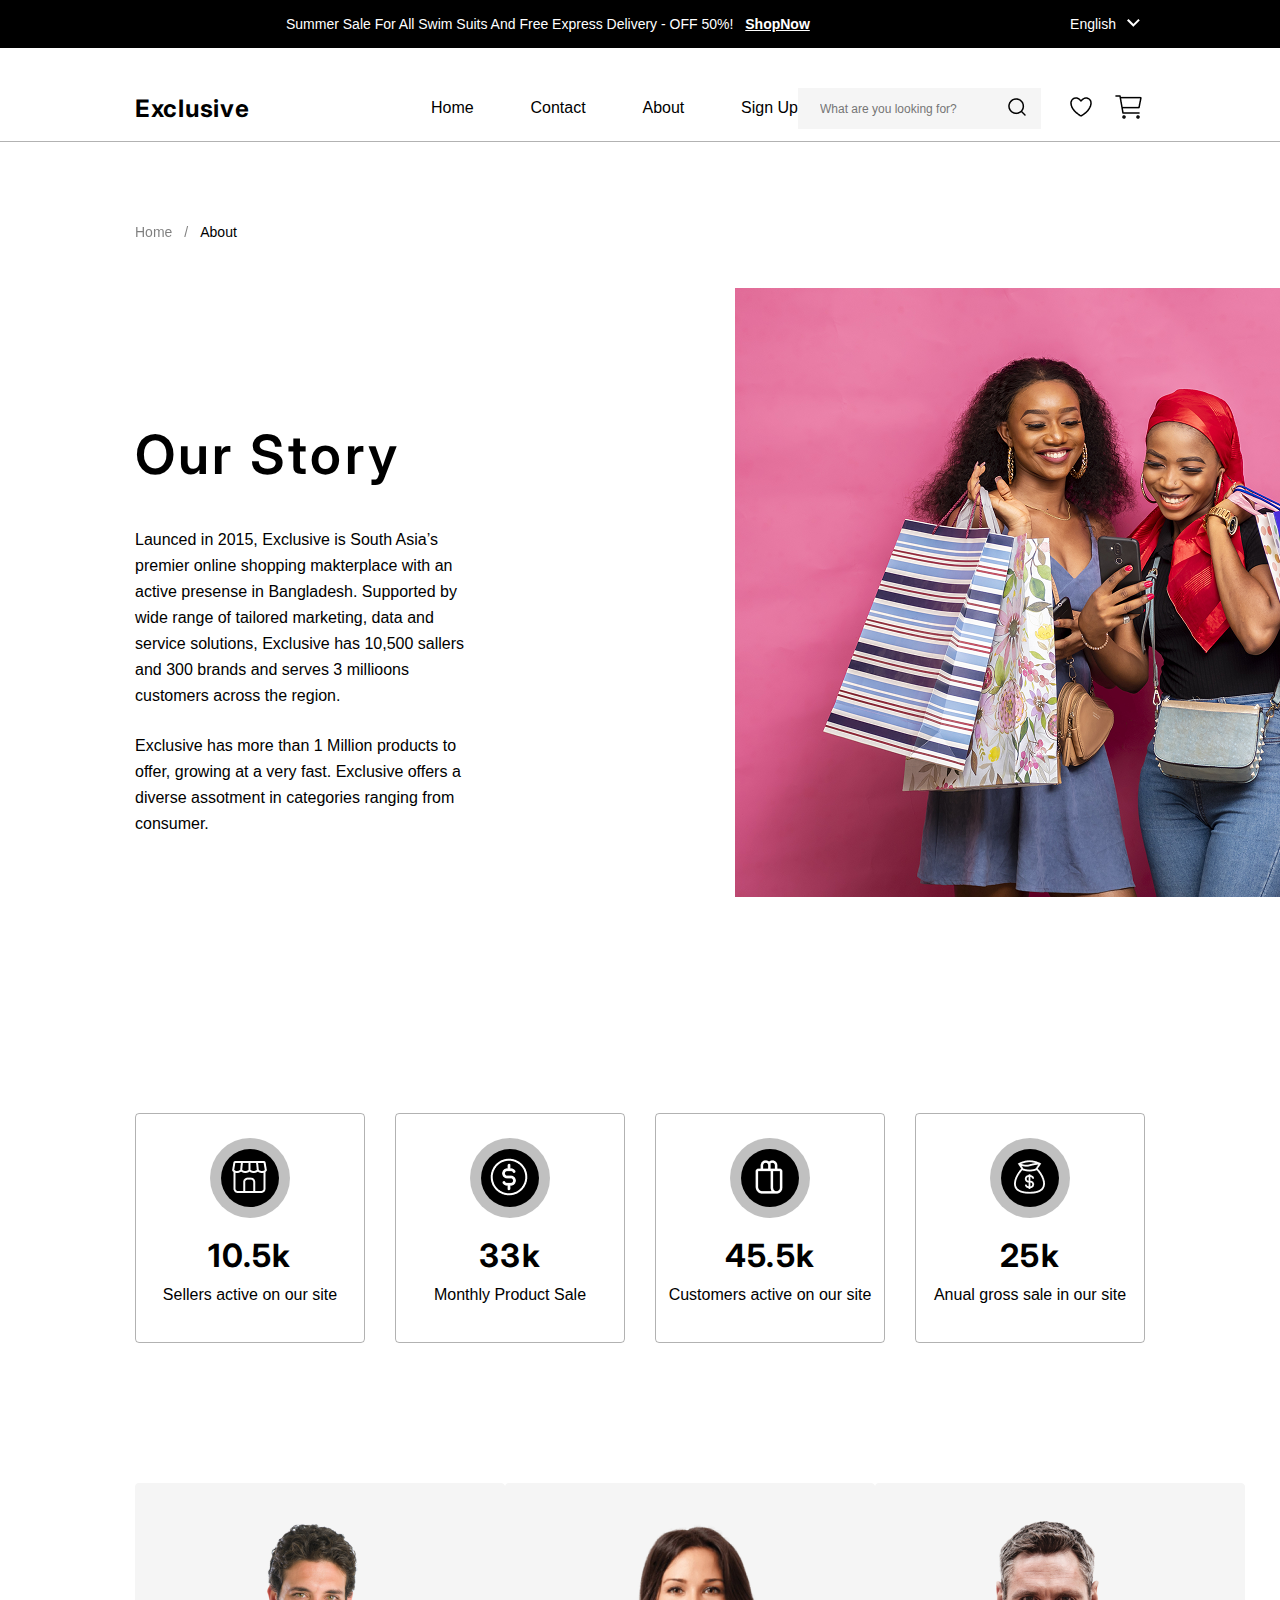
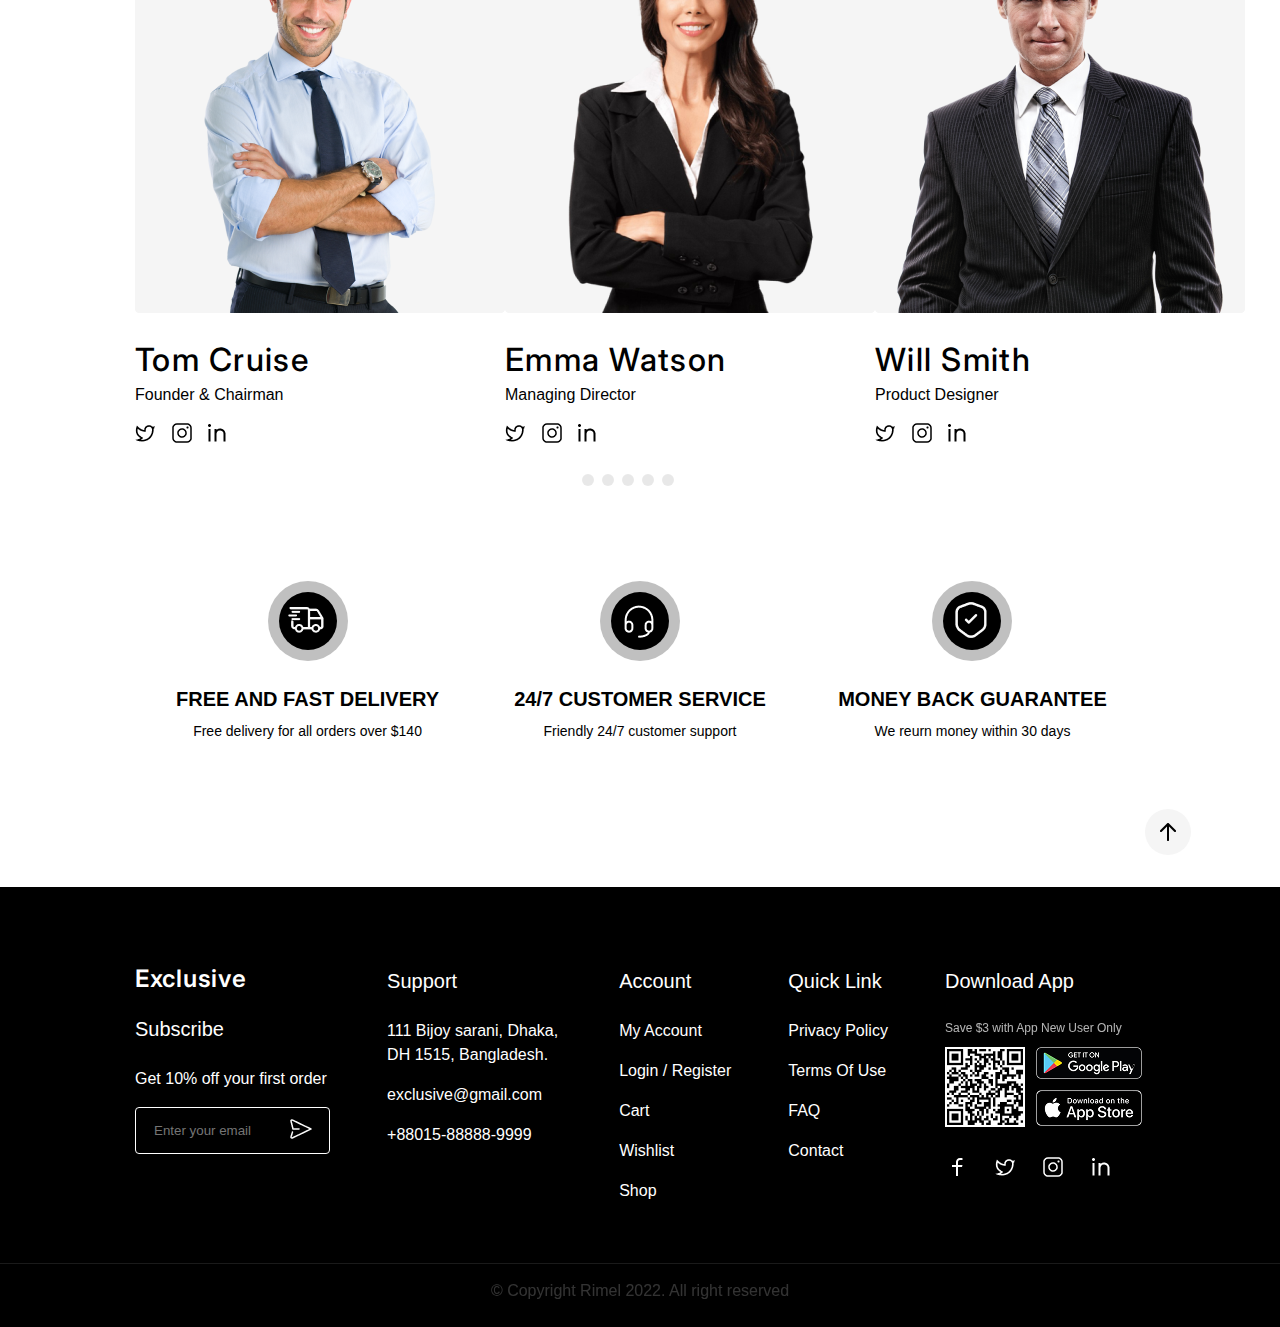
<file: about.html>
<!DOCTYPE html>
<html lang="en">
  <head>
    <meta charset="UTF-8" />
    <meta name="viewport" content="width=device-width, initial-scale=1.0" />
    <title>eCommerce</title>
    <link rel="stylesheet" href="./reset.css" />
    <link rel="stylesheet" href="./main.css" />
    <style>
      @import url("https://fonts.googleapis.com/css2?family=Abyssinica+SIL&family=DM+Sans:ital,opsz,wght@0,9..40,100..1000;1,9..40,100..1000&family=Fira+Code:wght@300..700&family=Inter:ital,opsz,wght@0,14..32,100..900;1,14..32,100..900&family=Martian+Mono&display=swap");
    </style>
  </head>
  <body>
    <div class="body">
      <!--header-->
      <header>
        <div class="top-header">
          <div class="frame-746">
            <div class="frame-555">
              <p>
                Summer Sale For All Swim Suits And Free Express Delivery - OFF
                50%!
                <a href="#">ShopNow</a>
              </p>
            </div>
            <div class="frame-549">
              <div class="frame-549-inner">
                <p>English</p>
                <label for="lang"
                  ><img
                    src="pictures/DropDown.png"
                    alt="arrow-down-drop-down"
                  />
                </label>
              </div>
              <input type="checkbox" id="lang" hidden />
              <div class="ge">
                <a href="#">Georgian</a>
              </div>
            </div>
          </div>
        </div>
      </header>
      <div class="header">
        <div class="header-inner">
          <div class="frame-556">
            <a href="index.html">
              <h1>Exclusive</h1>
            </a>
            <nav>
              <a href="index.html">Home</a>
              <a href="#">Contact</a>
              <a href="about.html">About</a>
              <a href="#">Sign Up</a>
            </nav>
          </div>
          <div class="frame-552">
            <div class="search">
              <div class="frame-550">
                <input type="text" placeholder="What are you looking for?" />
                <a href="#">
                  <img
                    src="pictures/search.png"
                    alt="maginfying-glass-search-icon"
                  />
                </a>
              </div>
            </div>
            <div class="frame-551">
              <a href="wishlist.html">
                <img src="pictures/Wishlist.png" alt="wishlist-heart-icon" />
              </a>
              <a href="#">
                <img src="pictures/Cart1 with buy.png" alt="cart-icon" />
              </a>
            </div>
          </div>
        </div>
      </div>
      <div class="location">
        <a href="index.html">Home</a>
        <span>/</span>
        <p>About</p>
      </div>
      <!--Our story-->
      <div class="our-story">
        <h2>Our Story</h2>
        <p>
          Launced in 2015, Exclusive is South Asia’s premier online shopping
          makterplace with an active presense in Bangladesh. Supported by wide
          range of tailored marketing, data and service solutions, Exclusive has
          10,500 sallers and 300 brands and serves 3 millioons customers across
          the region.
        </p>
        <p>
          Exclusive has more than 1 Million products to offer, growing at a very
          fast. Exclusive offers a diverse assotment in categories ranging from
          consumer.
        </p>
        <img
          src="pictures/portrait-two-african-females-holding-shopping-bags-while-reacting-something-their-smartphone 1.png"
          alt="portrait-two-african-females-holding-shopping-bags-while-reacting-something-their-smartphone"
        />
      </div>
      <!--milestones-->
      <div class="milestone">
        <div class="milestone-1">
          <div class="inner">
            <div class="circle">
              <img src="pictures/icon_shop.png" alt="store-icon" />
            </div>
            <h3>10.5k</h3>
            <p>Sellers active on our site</p>
          </div>
        </div>
        <div class="milestone-2">
          <div class="inner">
            <div class="circle">
              <img src="pictures/Icon-Sale.png" alt="dollar-icon" />
            </div>
            <h3>33k</h3>
            <p>Monthly Product Sale</p>
          </div>
        </div>
        <div class="milestone-3">
          <div class="inner">
            <div class="circle">
              <img
                src="pictures/Icon-Shopping bag.png"
                alt="shopping-bag-icon"
              />
            </div>
            <h3>45.5k</h3>
            <p>Customers active on our site</p>
          </div>
        </div>
        <div class="milestone-4">
          <div class="inner">
            <div class="circle">
              <img src="pictures/Icon-Moneybag.png" alt="money-pouch-icon" />
            </div>
            <h3>25k</h3>
            <p>Anual gross sale in our site</p>
          </div>
        </div>
      </div>
      <!--executives-->
      <div class="executives">
        <div class="tom" id="tom">
          <img src="pictures/tom cruise.png" alt="vitom-tom-cruise" />
          <div class="info">
            <div class="name">
              <h4>Tom Cruise</h4>
              <p>Founder & Chairman</p>
            </div>
            <div class="socials">
              <a href="#"
                ><img src="pictures/twitter.png" alt="Icon-Twitter"
              /></a>
              <a href="#"
                ><img src="pictures/insta.png" alt="icon-instagram"
              /></a>
              <a href="#"
                ><img src="pictures/lnkdn.png" alt="Icon-Linkedin"
              /></a>
            </div>
          </div>
        </div>
        <div class="emma" id="emma">
          <img src="pictures/emma watson.png" alt="vitom-emma-watson" />
          <div class="info">
            <div class="name">
              <h4>Emma Watson</h4>
              <p>Managing Director</p>
            </div>
            <div class="socials">
              <a href="#"
                ><img src="pictures/twitter.png" alt="Icon-Twitter"
              /></a>
              <a href="#"
                ><img src="pictures/insta.png" alt="icon-instagram"
              /></a>
              <a href="#"
                ><img src="pictures/lnkdn.png" alt="Icon-Linkedin"
              /></a>
            </div>
          </div>
        </div>
        <div class="will" id="will">
          <img src="pictures/will smith.png" alt="vitom-will-smith" />
          <div class="info">
            <div class="name">
              <h4>Will Smith</h4>
              <p>Product Designer</p>
            </div>
            <div class="socials">
              <a href="#"
                ><img src="pictures/twitter.png" alt="Icon-Twitter"
              /></a>
              <a href="#"
                ><img src="pictures/insta.png" alt="icon-instagram"
              /></a>
              <a href="#"
                ><img src="pictures/lnkdn.png" alt="Icon-Linkedin"
              /></a>
            </div>
          </div>
        </div>
        <div class="slider-nav">
          <a href="#">
            <input type="radio" name="slider-nav" />
          </a>
          <a href="#tom">
            <input type="radio" name="slider-nav" />
          </a>
          <a href="#emma">
            <input type="radio" name="slider-nav" />
          </a>
          <a href="#will">
            <input type="radio" name="slider-nav" />
          </a>
          <a href="#">
            <input type="radio" name="slider-nav" />
          </a>
        </div>
      </div>
      <!--Guarantee-->
      <div class="guarantee">
        <div class="inner">
          <div class="circle">
            <img src="pictures/icon-delivery.png" alt="delivery-icon" />
          </div>
          <div class="promise">
            <h5>FREE AND FAST DELIVERY</h5>
            <p>Free delivery for all orders over $140</p>
          </div>
        </div>
        <div class="inner">
          <div class="circle">
            <img
              src="pictures/Icon-Customer service.png"
              alt="customer-service-icon"
            />
          </div>
          <div class="promise">
            <h5>24/7 CUSTOMER SERVICE</h5>
            <p>Friendly 24/7 customer support</p>
          </div>
        </div>
        <div class="inner">
          <div class="circle">
            <img src="pictures/Icon-secure.png" alt="security-icon" />
          </div>
          <div class="promise">
            <h5>MONEY BACK GUARANTEE</h5>
            <p>We reurn money within 30 days</p>
          </div>
        </div>
      </div>
      <!--footer-->
      <footer>
        <div class="to-the-top">
          <a href="#">
            <img src="pictures/arrow-up.png" alt="arrow-up" />
          </a>
        </div>
        <div class="footer">
          <div class="section-1">
            <div class="inner">
              <h6>Exclusive</h6>
              <h7>Subscribe</h7>
              <p>Get 10% off your first order</p>
            </div>
            <div class="email">
              <input type="text" placeholder="Enter your email" />
              <a href="#">
                <img src="pictures/icon-send.png" alt="send-icon" />
              </a>
            </div>
          </div>
          <div class="section-2">
            <h7>Support</h7>
            <div class="inner">
              <p>111 Bijoy sarani, Dhaka, DH 1515, Bangladesh.</p>
              <p>exclusive@gmail.com</p>
              <p>+88015-88888-9999</p>
            </div>
          </div>
          <div class="section-3">
            <h7>Account</h7>
            <div class="inner">
              <a href="#">My Account</a>
              <a href="#">Login / Register</a>
              <a href="#">Cart</a>
              <a href="#">Wishlist</a>
              <a href="#">Shop</a>
            </div>
          </div>
          <div class="section-4">
            <h7>Quick Link</h7>
            <div class="inner">
              <a href="#">Privacy Policy</a>
              <a href="#">Terms Of Use</a>
              <a href="#">FAQ</a>
              <a href="#">Contact</a>
            </div>
          </div>
          <div class="section-5">
            <h7>Download App</h7>
            <div class="save">
              <p class="note">Save $3 with App New User Only</p>
              <div class="download">
                <div class="qr">
                  <img src="pictures/Qr Code.png" alt="qr-code" />
                </div>
                <div class="stores">
                  <div class="play-store">
                    <a href="#">
                      <img
                        src="pictures/google play.png"
                        alt="google-play-store"
                      />
                    </a>
                  </div>
                  <div class="app-store">
                    <a href="#">
                      <img src="pictures/appstore.png" alt="app-store" />
                    </a>
                  </div>
                </div>
              </div>
            </div>
            <div class="socials">
              <div class="fb">
                <a href="#">
                  <img src="pictures/Icon-Facebook.png" alt="Icon-Facebook" />
                </a>
              </div>
              <div class="x">
                <a href="#">
                  <img src="pictures/Icon-Twitter.png" alt="Icon-Twitter" />
                </a>
              </div>
              <div class="insta">
                <a href="#">
                  <img src="pictures/icon-instagram.png" alt="icon-instagram" />
                </a>
              </div>
              <div class="lk">
                <a href="#">
                  <img src="pictures/Icon-Linkedin.png" alt="Icon-Linkedin" />
                </a>
              </div>
            </div>
          </div>
        </div>
        <div class="copy">
          <p>&copy; Copyright Rimel 2022. All right reserved</p>
        </div>
      </footer>
    </div>
  </body>
</html>
</file>
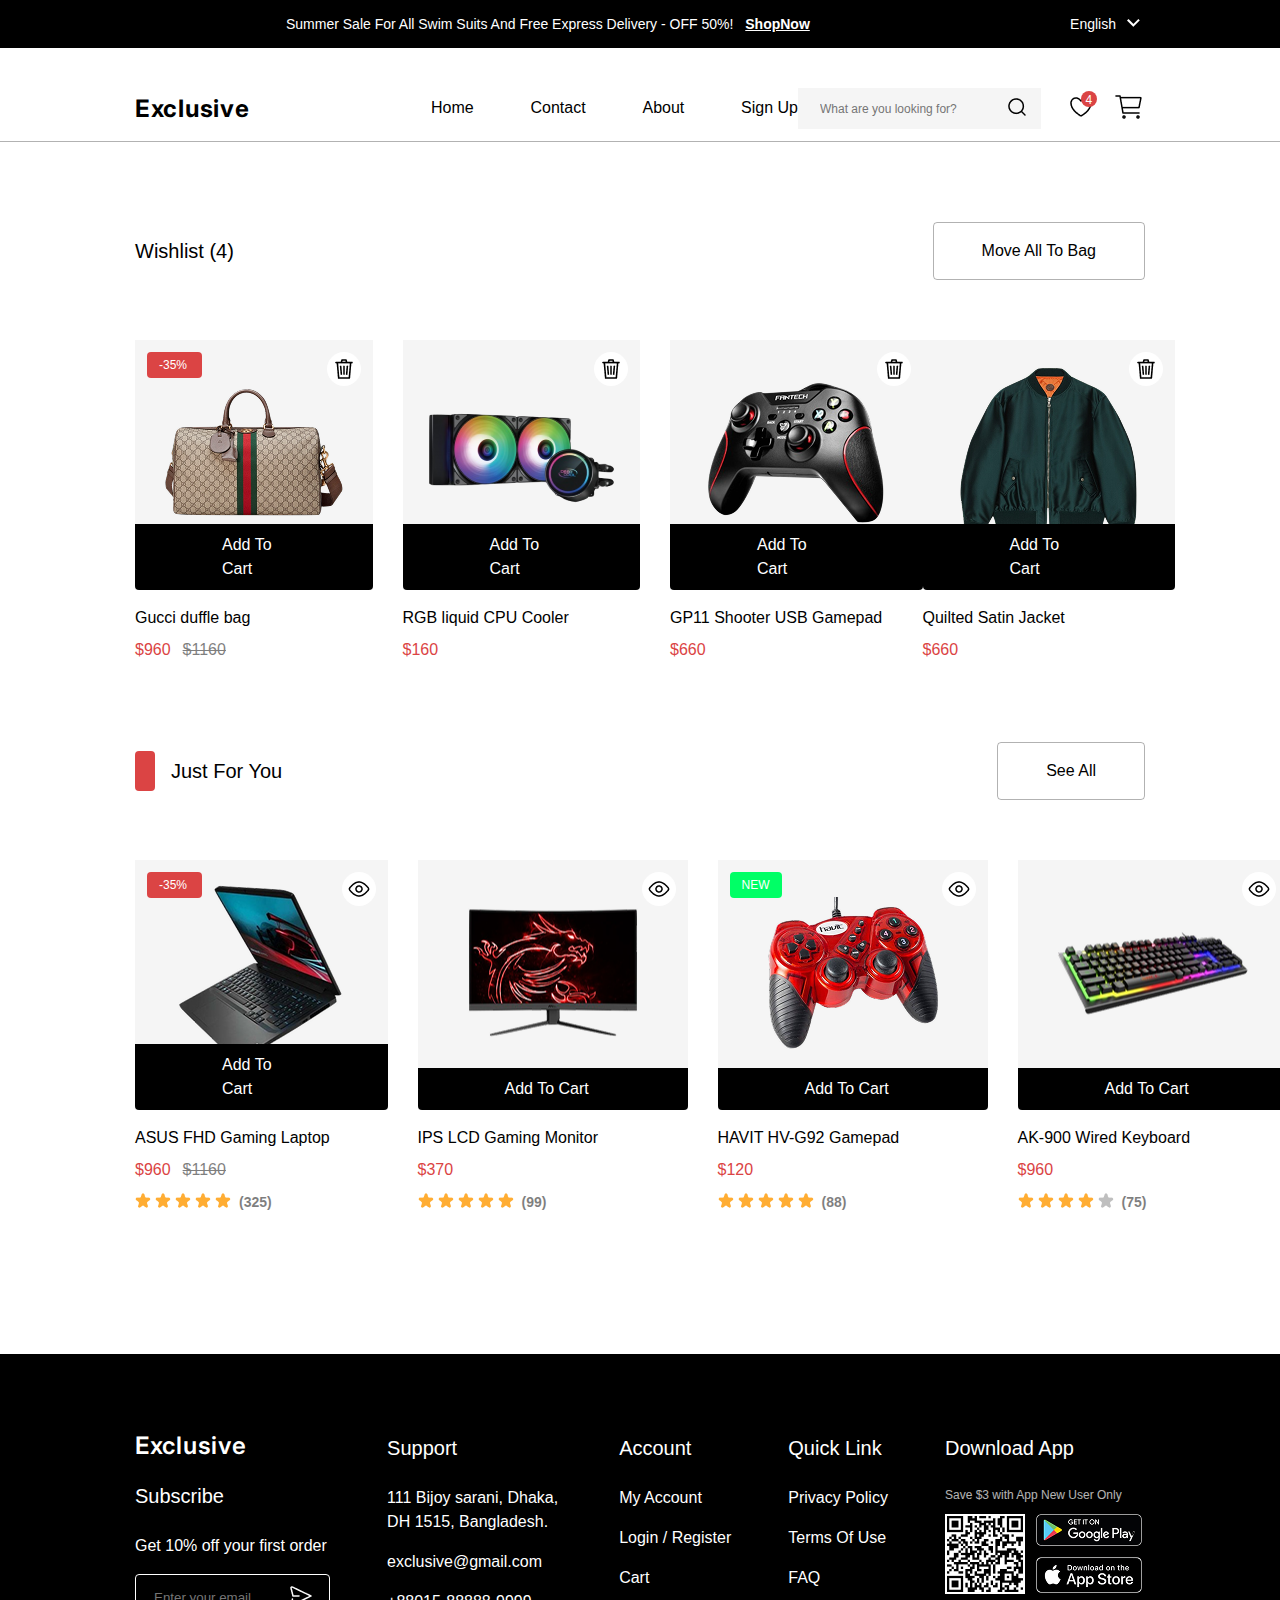
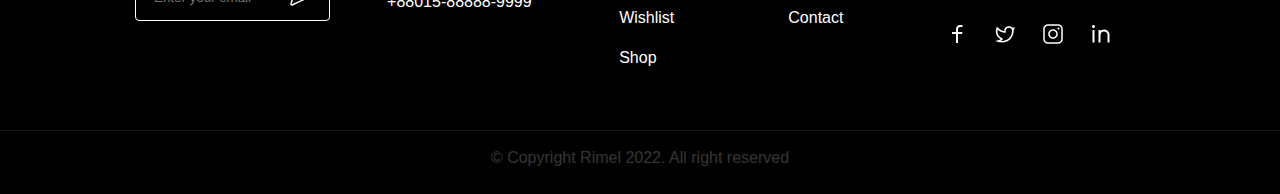
<file: wishlist.html>
<!DOCTYPE html>
<html lang="en">
  <head>
    <meta charset="UTF-8" />
    <meta name="viewport" content="width=device-width, initial-scale=1.0" />
    <title>eCommerce</title>
    <link rel="stylesheet" href="./reset.css" />
    <link rel="stylesheet" href="./main.css" />
    <style>
      @import url("https://fonts.googleapis.com/css2?family=Abyssinica+SIL&family=DM+Sans:ital,opsz,wght@0,9..40,100..1000;1,9..40,100..1000&family=Fira+Code:wght@300..700&family=Inter:ital,opsz,wght@0,14..32,100..900;1,14..32,100..900&family=Martian+Mono&display=swap");
    </style>
  </head>
  <body>
    <div class="body">
      <!--header-->
      <header>
        <div class="top-header">
          <div class="frame-746">
            <div class="frame-555">
              <p>
                Summer Sale For All Swim Suits And Free Express Delivery - OFF
                50%!
                <a href="#">ShopNow</a>
              </p>
            </div>
            <div class="frame-549">
              <div class="frame-549-inner">
                <p>English</p>
                <label for="lang"
                  ><img
                    src="pictures/DropDown.png"
                    alt="arrow-down-drop-down"
                  />
                </label>
              </div>
              <input type="checkbox" id="lang" hidden />
              <div class="ge">
                <a href="#">Georgian</a>
              </div>
            </div>
          </div>
        </div>
      </header>
      <div class="header">
        <div class="header-inner">
          <div class="frame-556">
            <a href="index.html">
              <h1>Exclusive</h1>
            </a>
            <nav>
              <a href="index.html">Home</a>
              <a href="#">Contact</a>
              <a href="about.html">About</a>
              <a href="#">Sign Up</a>
            </nav>
          </div>
          <div class="frame-552">
            <div class="search">
              <div class="frame-550">
                <input type="text" placeholder="What are you looking for?" />
                <a href="#">
                  <img
                    src="pictures/search.png"
                    alt="maginfying-glass-search-icon"
                  />
                </a>
              </div>
            </div>
            <div class="frame-551">
              <a href="wishlist.html">
                <img src="pictures/Wishlist.png" alt="wishlist-heart-icon" />
                <p>4</p>
              </a>
              <a href="#">
                <img src="pictures/Cart1 with buy.png" alt="cart-icon" />
              </a>
            </div>
          </div>
        </div>
      </div>
      <div class="wishlist">
        <!--Wishlist-->
        <div class="wish">
          <div class="inner">
            <p>Wishlist (4)</p>
            <a href="#">Move All To Bag</a>
          </div>
          <div class="items">
            <div class="frame-603">
              <div class="item-2">
                <div class="frame-570">
                  <div class="discount">
                    <p>-35%</p>
                  </div>
                  <img src="pictures/bag.png" alt="Gucci-duffle-bag" />
                  <div class="frame-575">
                    <div class="frame-575-inner">
                      <a href="#">
                        <img
                          src="pictures/trash bin icon.png"
                          alt="trash-bin-icon"
                        />
                      </a>
                    </div>
                  </div>
                  <a href="#" class="a2c">Add To Cart</a>
                </div>
                <div class="frame-569">
                  <a href="#">Gucci duffle bag</a>
                  <div class="frame-567">
                    <p>$960</p>
                    <p class="old-price">$1160</p>
                  </div>
                </div>
              </div>
              <div class="item-3">
                <div class="frame-570">
                  <img
                    src="pictures/speakers.png"
                    alt="RGB-liquid-CPU-Cooler"
                  />
                  <div class="frame-575">
                    <div class="frame-575-inner">
                      <a href="#">
                        <img
                          src="pictures/trash bin icon.png"
                          alt="trash-bin-icon"
                        />
                      </a>
                    </div>
                  </div>
                  <a href="#" class="a2c">Add To Cart</a>
                </div>
                <div class="frame-569">
                  <a href="#">RGB liquid CPU Cooler</a>
                  <div class="frame-567">
                    <p>$160</p>
                  </div>
                </div>
              </div>
            </div>
            <div class="frame-618">
              <div class="item-3">
                <div class="frame-570">
                  <img
                    src="pictures/joystick.png"
                    alt="GP11-Shooter-USB-Gamepad"
                  />
                  <div class="frame-575">
                    <div class="frame-575-inner">
                      <a href="#">
                        <img
                          src="pictures/trash bin icon.png"
                          alt="trash-bin-icon"
                        />
                      </a>
                    </div>
                  </div>
                  <a href="#" class="a2c">Add To Cart</a>
                </div>
                <div class="frame-569">
                  <a href="#">GP11 Shooter USB Gamepad</a>
                  <div class="frame-567">
                    <p>$660</p>
                  </div>
                </div>
              </div>
              <div class="item-4">
                <div class="frame-570">
                  <img src="pictures/jacket.png" alt="Quilted-Satin-Jacket" />
                  <!-- <img
                      src="pictures/gucci reversed.webp"
                      alt="Quilted-Satin-Jacket-Reversed"
                    />-->
                  <div class="frame-575">
                    <div class="frame-575-inner">
                      <a href="#">
                        <img
                          src="pictures/trash bin icon.png"
                          alt="trash-bin-icon"
                        />
                      </a>
                    </div>
                  </div>
                  <a href="#" class="a2c">Add To Cart</a>
                </div>
                <div class="frame-569">
                  <a href="#">Quilted Satin Jacket</a>
                  <div class="frame-567">
                    <p>$660</p>
                  </div>
                </div>
              </div>
            </div>
          </div>
        </div>
        <!--Just for you-->
        <div class="jfy">
          <div class="inner">
            <div class="section">
              <div class="rectangle"></div>
              <h2>Just For You</h2>
            </div>
            <a href="#">See All</a>
          </div>
          <div class="items">
            <div class="frame-617">
              <div class="item-3">
                <div class="frame-570">
                  <div class="discount">
                    <p>-35%</p>
                  </div>
                  <img src="pictures/laptop.png" alt="ASUS-FHD-Gaming-Laptop" />
                  <div class="frame-575">
                    <div class="frame-575-inner">
                      <a href="#">
                        <img src="pictures/eye.png" alt="eye-icon" />
                      </a>
                    </div>
                  </div>
                  <a href="#" class="a2c">Add To Cart</a>
                </div>
                <div class="frame-569">
                  <a href="#">ASUS FHD Gaming Laptop</a>
                  <div class="frame-567">
                    <p>$960</p>
                    <p class="old-price">$1160</p>
                  </div>
                  <div class="frame-566">
                    <div class="stars">
                      <img src="pictures/star-icon.png" alt="star-icon" />
                      <img src="pictures/star-icon.png" alt="star-icon" />
                      <img src="pictures/star-icon.png" alt="star-icon" />
                      <img src="pictures/star-icon.png" alt="star-icon" />
                      <img src="pictures/star-icon.png" alt="star-icon" />
                    </div>
                    <p>(325)</p>
                  </div>
                </div>
              </div>
            </div>
            <div class="frame-577">
              <div class="item-3">
                <div class="frame-570">
                  <img src="pictures/monitor.png" alt="monitor" />
                  <div class="frame-575">
                    <div class="frame-575-inner">
                      <a href="#">
                        <img src="pictures/eye.png" alt="eye-icon" />
                      </a>
                    </div>
                  </div>
                  <a href="#" class="a2c">Add To Cart</a>
                </div>
                <div class="frame-569">
                  <a href="#">IPS LCD Gaming Monitor</a>
                  <div class="frame-567">
                    <p>$370</p>
                  </div>
                  <div class="frame-566">
                    <div class="stars">
                      <img src="pictures/star-icon.png" alt="star-icon" />
                      <img src="pictures/star-icon.png" alt="star-icon" />
                      <img src="pictures/star-icon.png" alt="star-icon" />
                      <img src="pictures/star-icon.png" alt="star-icon" />
                      <img src="pictures/star-icon.png" alt="star-icon" />
                    </div>
                    <p>(99)</p>
                  </div>
                </div>
              </div>
              <div class="item-1">
                <div class="frame-570">
                  <div class="new">
                    <p>NEW</p>
                  </div>
                  <img src="pictures/controller.png" alt="controller" />
                  <div class="frame-575">
                    <div class="frame-575-inner">
                      <a href="#">
                        <img src="pictures/eye.png" alt="eye-icon" />
                      </a>
                    </div>
                  </div>

                  <a href="#" class="a2c">Add To Cart</a>
                </div>
                <div class="frame-569">
                  <a href="#">HAVIT HV-G92 Gamepad</a>
                  <div class="frame-567">
                    <p>$120</p>
                  </div>
                  <div class="frame-566">
                    <div class="stars">
                      <img src="pictures/star-icon.png" alt="star-icon" />
                      <img src="pictures/star-icon.png" alt="star-icon" />
                      <img src="pictures/star-icon.png" alt="star-icon" />
                      <img src="pictures/star-icon.png" alt="star-icon" />
                      <img src="pictures/star-icon.png" alt="star-icon" />
                    </div>
                    <p>(88)</p>
                  </div>
                </div>
              </div>
              <div class="item-2">
                <div class="frame-570">
                  <img src="pictures/keyboard.png" alt="keyboard" />
                  <div class="frame-575">
                    <div class="frame-575-inner">
                      <a href="#">
                        <img src="pictures/eye.png" alt="eye-icon" />
                      </a>
                    </div>
                  </div>

                  <a href="#" class="a2c">Add To Cart</a>
                </div>
                <div class="frame-569">
                  <a href="#">AK-900 Wired Keyboard</a>
                  <div class="frame-567">
                    <p>$960</p>
                  </div>
                  <div class="frame-566">
                    <div class="stars">
                      <img src="pictures/star-icon.png" alt="star-icon" />
                      <img src="pictures/star-icon.png" alt="star-icon" />
                      <img src="pictures/star-icon.png" alt="star-icon" />
                      <img src="pictures/star-icon.png" alt="star-icon" />
                      <img src="pictures/no-star.png" alt="no-star-icon" />
                    </div>
                    <p>(75)</p>
                  </div>
                </div>
              </div>
            </div>
          </div>
        </div>
      </div>
      <!--footer-->
      <footer>
        <div class="footer">
          <div class="section-1">
            <div class="inner">
              <h6>Exclusive</h6>
              <h7>Subscribe</h7>
              <p>Get 10% off your first order</p>
            </div>
            <div class="email">
              <input type="text" placeholder="Enter your email" />
              <a href="#">
                <img src="pictures/icon-send.png" alt="send-icon" />
              </a>
            </div>
          </div>
          <div class="section-2">
            <h7>Support</h7>
            <div class="inner">
              <p>111 Bijoy sarani, Dhaka, DH 1515, Bangladesh.</p>
              <p>exclusive@gmail.com</p>
              <p>+88015-88888-9999</p>
            </div>
          </div>
          <div class="section-3">
            <h7>Account</h7>
            <div class="inner">
              <a href="#">My Account</a>
              <a href="#">Login / Register</a>
              <a href="#">Cart</a>
              <a href="#">Wishlist</a>
              <a href="#">Shop</a>
            </div>
          </div>
          <div class="section-4">
            <h7>Quick Link</h7>
            <div class="inner">
              <a href="#">Privacy Policy</a>
              <a href="#">Terms Of Use</a>
              <a href="#">FAQ</a>
              <a href="#">Contact</a>
            </div>
          </div>
          <div class="section-5">
            <h7>Download App</h7>
            <div class="save">
              <p class="note">Save $3 with App New User Only</p>
              <div class="download">
                <div class="qr">
                  <img src="pictures/Qr Code.png" alt="qr-code" />
                </div>
                <div class="stores">
                  <div class="play-store">
                    <a href="#">
                      <img
                        src="pictures/google play.png"
                        alt="google-play-store"
                      />
                    </a>
                  </div>
                  <div class="app-store">
                    <a href="#">
                      <img src="pictures/appstore.png" alt="app-store" />
                    </a>
                  </div>
                </div>
              </div>
            </div>
            <div class="socials">
              <div class="fb">
                <a href="#">
                  <img src="pictures/Icon-Facebook.png" alt="Icon-Facebook" />
                </a>
              </div>
              <div class="x">
                <a href="#">
                  <img src="pictures/Icon-Twitter.png" alt="Icon-Twitter" />
                </a>
              </div>
              <div class="insta">
                <a href="#">
                  <img src="pictures/icon-instagram.png" alt="icon-instagram" />
                </a>
              </div>
              <div class="lk">
                <a href="#">
                  <img src="pictures/Icon-Linkedin.png" alt="Icon-Linkedin" />
                </a>
              </div>
            </div>
          </div>
        </div>
        <div class="copy">
          <p>&copy; Copyright Rimel 2022. All right reserved</p>
        </div>
      </footer>
    </div>
  </body>
</html>
</file>
<file: main.css>
.rectangle {
  width: 20px;
  height: 40px;
  border-radius: 4px;
  background-color: #db4444;
}

html {
  scroll-behavior: smooth;
}

* {
  box-sizing: border-box;
}

.body {
  overflow: hidden;
}

header {
  padding: 0 135px;
  background-color: #000;
}

.top-header {
  height: 48px;
  background-color: #000;
  display: flex;
  justify-content: flex-end;
  align-items: center;
}

.frame-746 {
  display: flex;
  justify-content: space-between;
  align-items: center;
  width: 859px;
  gap: 231px;
}

.frame-555 p {
  color: #fff;
  font-family: "Poppins", sans-serif;
  font-weight: 400;
  font-style: normal;
  font-size: 14px;
  letter-spacing: 0;
  line-height: 21px;
}
.frame-555 a {
  color: #fff;
  font-family: "Poppins", sans-serif;
  font-weight: 600;
  font-style: normal;
  font-size: 14px;
  letter-spacing: 0;
  line-height: 24px;
  margin-left: 8px;
}

.frame-549 {
  position: relative;
  display: flex;
  justify-content: center;
  align-items: center;
  flex-direction: column;
  height: 54px;
}
.frame-549-inner {
  display: flex;
  justify-content: space-between;
  align-items: center;
  gap: 5px;
  padding-left: 3px;
}
.frame-549-inner p {
  color: #fff;
  font-family: "Poppins", sans-serif;
  font-weight: 400;
  font-style: normal;
  font-size: 14px;
  letter-spacing: 0;
  line-height: 21px;
  margin: 1.5px 0;
  text-align: center;
}
.frame-549-inner img {
  height: 24px;
}
.frame-549-inner label {
  cursor: pointer;
}
.frame-549 .ge {
  background-color: #000;
  position: absolute;
  bottom: -15px;
  width: 78px;
  padding-left: 3px;
  border-bottom-right-radius: 4px;
  border-bottom-left-radius: 4px;
  box-shadow: 2px 2px 4px 0 rgba(0, 0, 0, 0.3);
  display: none;
}
.frame-549 .ge a {
  text-decoration: none;
  margin: 1.5px 0;
  font-family: "Poppins", sans-serif;
  font-weight: 400;
  font-style: normal;
  font-size: 14px;
  letter-spacing: 0;
  line-height: 21px;
  color: #fff;
  text-align: center;
}
.frame-549 #lang:checked ~ .ge {
  display: flex;
}

.header {
  height: 94px;
  padding-top: 40px;
  border-bottom: 0.5px solid rgba(0, 0, 0, 0.3);
}
.header-inner {
  display: flex;
  justify-content: space-between;
  align-items: center;
  padding: 0 135px;
}

.frame-556 {
  display: flex;
  justify-content: space-between;
  align-items: center;
  margin: 7px 0;
  width: 675px;
}
.frame-556 > a {
  text-decoration: none;
  color: #000;
  font-family: "Inter", sans-serif;
  font-optical-sizing: auto;
  font-weight: 700;
  font-style: normal;
  font-size: 24px;
  letter-spacing: 0.03em;
  line-height: 24px;
}

nav {
  display: flex;
  justify-content: space-between;
  align-items: center;
  width: 367px;
}
nav a {
  font-family: "Poppins", sans-serif;
  font-weight: 400;
  font-style: normal;
  font-size: 16px;
  letter-spacing: 0;
  line-height: 24px;
  text-decoration: none;
  color: #000;
  border-bottom: 1px solid transparent;
  transition: 0.3s;
}
nav a:hover {
  border-bottom: 1px solid rgba(0, 0, 0, 0.3);
}

.frame-552 {
  display: flex;
  justify-content: space-between;
  align-items: center;
  gap: 24px;
}

.search {
  background-color: #f5f5f5;
  padding: 7px 12px 7px 20px;
}

.frame-550 {
  display: flex;
  justify-content: space-between;
  align-items: center;
  gap: 34px;
}
.frame-550 input {
  font-family: "Poppins", sans-serif;
  font-weight: 400;
  font-style: normal;
  font-size: 12px;
  letter-spacing: 0;
  line-height: 18px;
  background-color: transparent;
  border: none;
  width: 153px;
  outline: none;
}
.frame-550 input:active,
.frame-550 input :focus {
  -webkit-appearance: none;
     -moz-appearance: none;
          appearance: none;
}

.frame-551 {
  display: flex;
  justify-content: space-between;
  align-items: center;
  gap: 16px;
}

.main {
  height: 384px;
  display: flex;
  justify-content: space-between;
  align-items: center;
  padding: 0 135px;
}
.main > .categories {
  display: flex;
  justify-content: flex-end;
  align-items: flex-end;
  padding-right: 16px;
  width: 368px;
  border-right: 0.5px solid rgba(0, 0, 0, 0.3);
  height: 100%;
}

.frame-768 {
  display: flex;
  justify-content: space-between;
  align-items: flex-start;
  flex-direction: column;
  gap: 16px;
  width: 217px;
}
.frame-768 a {
  font-family: "Poppins", sans-serif;
  font-weight: 400;
  font-style: normal;
  font-size: 16px;
  letter-spacing: 0;
  line-height: 24px;
  text-decoration: none;
  color: #000;
}

.frame-558,
.frame-559 {
  display: flex;
  justify-content: space-between;
  align-items: center;
  width: 100%;
}
.frame-558 p,
.frame-559 p {
  font-family: "Poppins", sans-serif;
  font-weight: 400;
  font-style: normal;
  font-size: 16px;
  letter-spacing: 0;
  line-height: 24px;
}

.slider-container {
  max-width: 70%;
  height: 344px;
  background-color: #000;
  margin-left: 45px;
  padding: 11px;
}

.slider-wrapper {
  position: relative;
  margin: 0 auto;
  width: 100%;
  height: 100%;
}

.slider {
  display: flex;
  justify-content: space-between;
  align-items: center;
  width: 100%;
  height: 100%;
  overflow: scroll;
  overflow-x: hidden;
  overflow-y: hidden;
  scroll-snap-type: x mandatory;
  scroll-behavior: smooth;
}

.slide-1,
.slide-2,
.slide-3,
.slide-4,
.slide-5 {
  display: flex;
  justify-content: space-between;
  align-items: center;
  flex: 0 0 100%;
  scroll-snap-align: start;
  height: 100%;
}
.slide-1 img,
.slide-2 img,
.slide-3 img,
.slide-4 img,
.slide-5 img {
  height: 100%;
}

.ad {
  width: 294px;
  display: flex;
  justify-content: space-between;
  align-items: flex-start;
  gap: 21px;
  flex-direction: column;
  margin: 58px 0 47px 53px;
}
.ad p {
  font-family: "Inter", sans-serif;
  font-optical-sizing: auto;
  font-weight: 600;
  font-style: normal;
  font-size: 48px;
  letter-spacing: 0.04em;
  line-height: 60px;
  color: #fff;
}
.ad a {
  text-decoration: none;
  display: flex;
  justify-content: space-between;
  align-items: center;
  gap: 8px;
}
.ad a span {
  font-family: "Poppins", sans-serif;
  font-weight: 400;
  font-style: normal;
  font-size: 16px;
  letter-spacing: 0;
  line-height: 24px;
  border-bottom: 1px solid #fff;
  padding-bottom: 4px;
  color: #fff;
}
.ad a img {
  margin: 5px 3.5px;
}

.frame-563 {
  display: flex;
  justify-content: space-between;
  align-items: center;
  gap: 24px;
}
.frame-563 p {
  color: #fff;
  font-family: "Poppins", sans-serif;
  font-weight: 400;
  font-style: normal;
  font-size: 16px;
  letter-spacing: 0;
  line-height: 24px;
}

.slider-nav {
  position: absolute;
  display: flex;
  justify-content: space-between;
  align-items: center;
  z-index: 1;
  gap: 8px;
  left: 43%;
  bottom: 0;
  height: 14px;
}
.slider-nav a {
  width: 12px;
  height: 12px;
  position: relative;
  border-radius: 50%;
  background-color: rgba(255, 255, 255, 0.5);
}
.slider-nav a:active, .slider-nav a:hover {
  opacity: 100%;
  transform: scale(1.2);
}
.slider-nav a input {
  position: relative;
  width: 12px;
  height: 12px;
  border-radius: 50%;
  background-color: #fff;
  opacity: 50%;
  transition: opacity ease 250ms, transform 200ms ease;
  margin: 0 0;
  -webkit-appearance: none;
     -moz-appearance: none;
          appearance: none;
}
.slider-nav a input:active, .slider-nav a input:hover {
  opacity: 100%;
  transform: scale(1.16);
}
.slider-nav a input:checked {
  background-color: #db4444;
  outline: none;
  transform: scale(0.83);
  box-shadow: 0 0 0 3px #fff;
  opacity: 100%;
}

.flash-sales {
  width: 100%;
  min-height: 690px;
  display: flex;
  justify-content: space-between;
  align-items: center;
  flex-direction: column;
  margin-top: 140px;
  margin-bottom: 60px;
  padding: 0 135px;
}

.button {
  background-color: #db4444;
  border-radius: 4px;
  padding: 16px 48px;
  color: #fff;
  font-family: "Poppins", sans-serif;
  font-weight: 500;
  font-style: normal;
  font-size: 16px;
  letter-spacing: 0;
  line-height: 24px;
  text-decoration: none;
  margin-top: 40px;
}

.frame-727 {
  display: flex;
  justify-content: space-between;
  align-items: flex-end;
  height: 103px;
  width: 100%;
}

.frame-725 {
  display: flex;
  justify-content: space-between;
  align-items: flex-end;
  width: 600px;
  height: 100%;
}

.frame-626 {
  display: flex;
  justify-content: space-between;
  align-items: flex-start;
  flex-direction: column;
  gap: 24px;
}

h3 {
  font-family: "Inter", sans-serif;
  font-optical-sizing: auto;
  font-weight: 600;
  font-style: normal;
  font-size: 36px;
  letter-spacing: 0.04em;
  line-height: 48px;
}

.section {
  display: flex;
  justify-content: space-between;
  align-items: center;
  gap: 16px;
}
.section h2 {
  font-family: "Poppins", sans-serif;
  font-weight: 600;
  font-style: normal;
  font-size: 16px;
  letter-spacing: 0;
  line-height: 20px;
  color: #db4444;
}

.countdown {
  display: flex;
  justify-content: space-between;
  align-items: center;
  gap: 17px;
}
.countdown p {
  font-family: "Poppins", sans-serif;
  font-weight: 500;
  font-style: normal;
  font-size: 12px;
  letter-spacing: 0;
  line-height: 18px;
}

.semicolon {
  display: flex;
  justify-content: space-between;
  align-items: center;
  flex-direction: column;
  height: 16px;
  width: 4px;
  margin-top: 12px;
}
.semicolon .dot1, .semicolon .dot2 {
  width: 4px;
  height: 4px;
  background-color: #e07575;
  border-radius: 50%;
}

.frame-580,
.frame-581,
.frame-582,
.frame-583 {
  display: flex;
  justify-content: space-between;
  align-items: flex-start;
  flex-direction: column;
}
.frame-580 p:last-of-type,
.frame-581 p:last-of-type,
.frame-582 p:last-of-type,
.frame-583 p:last-of-type {
  font-family: "Inter", sans-serif;
  font-optical-sizing: auto;
  font-weight: 600;
  font-style: normal;
  font-size: 36px;
  letter-spacing: 0.04em;
  line-height: 48px;
}

.frame-583 p:last-of-type:after {
  content: "";
  animation: countdown 10s step-end infinite;
}
@keyframes countdown {
  0% {
    content: "10";
  }
  10% {
    content: "9";
  }
  20% {
    content: "8";
  }
  30% {
    content: "7";
  }
  40% {
    content: "6";
  }
  50% {
    content: "5";
  }
  60% {
    content: "4";
  }
  70% {
    content: "3";
  }
  80% {
    content: "2";
  }
  90% {
    content: "1";
  }
  100% {
    content: "0";
  }
}

.frame-726 {
  display: flex;
  justify-content: space-between;
  align-items: center;
  gap: 8px;
}
.frame-726 a {
  background-color: #f5f5f5;
  border-radius: 50%;
  width: 46px;
  height: 46px;
  display: flex;
  justify-content: center;
  align-items: center;
}

.frame-577 {
  display: flex;
  justify-content: space-between;
  align-items: center;
  width: 100%;
  gap: 30px;
  overflow: visible;
}
.frame-577 .item-5 {
  margin-right: -308px;
}

.item-1,
.item-2,
.item-3,
.item-4,
.item-5 {
  width: 270px;
  display: flex;
  justify-content: space-between;
  align-items: flex-start;
  flex-direction: column;
  gap: 16px;
}

.frame-570 {
  background-color: #f5f5f5;
  width: 100%;
  height: 250px;
  position: relative;
}
.frame-570 > img {
  position: absolute;
  top: 50%;
  left: 50%;
  transform: translate(-50%, -50%);
}
.frame-570 .discount {
  position: absolute;
  top: 12px;
  left: 12px;
  width: 55px;
  height: 26px;
  border-radius: 4px;
  background-color: #db4444;
  padding: 4px 12px;
}
.frame-570 .discount p {
  color: #fff;
  font-family: "Poppins", sans-serif;
  font-weight: 400;
  font-style: normal;
  font-size: 12px;
  letter-spacing: 0;
  line-height: 18px;
}
.frame-570:hover .a2c {
  visibility: visible;
  opacity: 1;
}
.frame-570:hover > img {
  top: 45%;
}

.a2c {
  visibility: hidden;
  opacity: 0;
  position: absolute;
  width: 100%;
  background-color: #000;
  padding: 9px 87px;
  border-bottom-right-radius: 4px;
  border-bottom-left-radius: 4px;
  bottom: 0;
  color: #fff;
  transition: opacity 0.1s ease-in-out, visibility 0.1s;
  text-decoration: none;
  font-family: "Poppins", sans-serif;
  font-weight: 500;
  font-style: normal;
  font-size: 16px;
  letter-spacing: 0;
  line-height: 24px;
}

.frame-575 {
  position: absolute;
  top: 12px;
  right: 12px;
}
.frame-575-inner {
  display: flex;
  justify-content: space-between;
  align-items: center;
  flex-direction: column;
  gap: 8px;
}
.frame-575 a {
  width: 34px;
  height: 34px;
  background-color: #fff;
  border-radius: 50%;
  display: flex;
  justify-content: center;
  align-items: center;
}

.frame-569 {
  display: flex;
  justify-content: space-between;
  align-items: flex-start;
  flex-direction: column;
  gap: 8px;
}
.frame-569 a {
  font-family: "Poppins", sans-serif;
  font-weight: 500;
  font-style: normal;
  font-size: 16px;
  letter-spacing: 0;
  line-height: 24px;
  text-decoration: none;
  color: #000;
}

.frame-567 {
  display: flex;
  justify-content: space-between;
  align-items: center;
  gap: 12px;
}
.frame-567 p {
  font-family: "Poppins", sans-serif;
  font-weight: 500;
  font-style: normal;
  font-size: 16px;
  letter-spacing: 0;
  line-height: 24px;
  color: #db4444;
}
.frame-567 .old-price {
  text-decoration: line-through;
  color: #000;
  opacity: 50%;
}

img[alt=half-star-icon] {
  width: 17px;
  height: 17px;
}

.bbc {
  width: 100%;
  padding: 0 135px;
}

.frame-729 {
  display: flex;
  justify-content: space-between;
  align-items: flex-end;
  border-top: 0.5px solid rgba(0, 0, 0, 0.3);
  padding-top: 80px;
}

.frame-624 {
  display: flex;
  justify-content: space-between;
  align-items: flex-start;
  flex-direction: column;
  gap: 20px;
}

.frame-615 {
  display: flex;
  justify-content: space-between;
  align-items: center;
  gap: 8px;
}
.frame-615 a {
  background-color: #f5f5f5;
  border-radius: 50%;
  width: 46px;
  height: 46px;
  display: flex;
  justify-content: center;
  align-items: center;
}

.frame-597 {
  height: 215px;
  display: flex;
  justify-content: space-between;
  align-items: center;
  gap: 30px;
  margin-top: 60px;
  border-bottom: 0.5px solid rgba(0, 0, 0, 0.3);
  padding-bottom: 70px;
}

.card-1,
.card-2,
.card-3,
.card-4,
.card-5,
.card-6 {
  height: 145px;
  width: 170px;
  display: flex;
  justify-content: space-evenly;
  align-items: center;
  flex-direction: column;
  border: 1px solid rgba(0, 0, 0, 0.3);
  border-radius: 4px;
  font-family: "Poppins", sans-serif;
  font-weight: 400;
  font-style: normal;
  font-size: 16px;
  letter-spacing: 0;
  line-height: 24px;
  text-decoration: none;
  color: #000;
}
.card-1:hover,
.card-2:hover,
.card-3:hover,
.card-4:hover,
.card-5:hover,
.card-6:hover {
  background-color: #db4444;
  color: #fff;
}
.card-1:hover img,
.card-2:hover img,
.card-3:hover img,
.card-4:hover img,
.card-5:hover img,
.card-6:hover img {
  filter: invert(1);
}

.card-4 img {
  filter: invert(1);
}

.card-4:hover img {
  filter: invert(0);
}

.bsp {
  margin-top: 70px;
  padding: 0 135px;
}

.frame-731 {
  display: flex;
  justify-content: space-between;
  align-items: flex-end;
  height: 108px;
}

.frame-621 {
  display: flex;
  justify-content: space-between;
  align-items: flex-start;
  flex-direction: column;
  gap: 20px;
}

.frame-603 {
  display: flex;
  justify-content: space-between;
  align-items: center;
  width: 100%;
  gap: 30px;
  margin-top: 60px;
}

.frame-566 {
  display: flex;
  justify-content: space-between;
  align-items: center;
  gap: 8px;
}
.frame-566 p {
  font-family: "Poppins", sans-serif;
  font-weight: 600;
  font-style: normal;
  font-size: 14px;
  letter-spacing: 0;
  line-height: 24px;
  color: #000;
  opacity: 50%;
}

.container {
  padding: 0 135px;
}

.ad2 {
  margin-top: 140px;
  display: flex;
  justify-content: space-between;
  align-items: center;
  background-color: #000;
  height: 500px;
  padding: 69px 56px;
  position: relative;
}
.ad2-inner {
  display: flex;
  justify-content: space-between;
  align-items: flex-start;
  flex-direction: column;
  gap: 32px;
  max-width: 443px;
}
.ad2-inner > p:nth-child(1) {
  color: #00ff66;
  font-family: "Poppins", sans-serif;
  font-weight: 600;
  font-style: normal;
  font-size: 16px;
  letter-spacing: 0;
  line-height: 20px;
}
.ad2-inner > p:nth-child(2) {
  color: #fff;
  font-family: "Inter", sans-serif;
  font-optical-sizing: auto;
  font-weight: 600;
  font-style: normal;
  font-size: 48px;
  letter-spacing: 0.04em;
  line-height: 60px;
}
.ad2-inner .countdown {
  gap: 24px;
}
.ad2-inner .countdown .days, .ad2-inner .countdown .hours, .ad2-inner .countdown .minutes, .ad2-inner .countdown .seconds {
  display: flex;
  justify-content: center;
  align-items: center;
  flex-direction: column;
  background-color: #fff;
  border-radius: 50%;
  width: 62px;
  height: 62px;
}
.ad2-inner .countdown .days p:nth-child(1), .ad2-inner .countdown .hours p:nth-child(1), .ad2-inner .countdown .minutes p:nth-child(1), .ad2-inner .countdown .seconds p:nth-child(1) {
  font-family: "Poppins", sans-serif;
  font-weight: 600;
  font-style: normal;
  font-size: 16px;
  letter-spacing: 0;
  line-height: 20px;
}
.ad2-inner .countdown .days p:nth-child(2), .ad2-inner .countdown .hours p:nth-child(2), .ad2-inner .countdown .minutes p:nth-child(2), .ad2-inner .countdown .seconds p:nth-child(2) {
  font-family: "Poppins", sans-serif;
  font-weight: 400;
  font-style: normal;
  font-size: 11px;
  letter-spacing: 0;
  line-height: 18px;
}
.ad2-inner .countdown .seconds p:first-of-type:after {
  content: "";
  animation: countdown 10s step-end infinite;
}
@keyframes countdown {
  0% {
    content: "10";
  }
  10% {
    content: "9";
  }
  20% {
    content: "8";
  }
  30% {
    content: "7";
  }
  40% {
    content: "6";
  }
  50% {
    content: "5";
  }
  60% {
    content: "4";
  }
  70% {
    content: "3";
  }
  80% {
    content: "2";
  }
  90% {
    content: "1";
  }
  100% {
    content: "0";
  }
}
.ad2-inner .button {
  background-color: #00ff66;
  margin-top: 8px;
}
.ad2 img {
  z-index: 1;
  margin-right: 6px;
}

.glow {
  position: absolute;
  background-color: #f5f5f5;
  filter: blur(100px);
  border-radius: 50%;
  opacity: 30%;
  height: 100%;
  width: 504px;
  right: 114px;
}

.frame-733 {
  display: flex;
  justify-content: space-between;
  align-items: flex-end;
  margin-top: 80px;
  margin-bottom: 60px;
  width: 100%;
}

.frame-622 {
  display: flex;
  justify-content: space-between;
  align-items: flex-start;
  flex-direction: column;
  gap: 20px;
}

.frame-616 {
  display: flex;
  justify-content: space-between;
  align-items: center;
  gap: 8px;
}
.frame-616 a {
  background-color: #f5f5f5;
  border-radius: 50%;
  width: 46px;
  height: 46px;
  display: flex;
  justify-content: center;
  align-items: center;
}

.frame-734 {
  width: 100%;
}

.frame-617,
.frame-618 {
  display: flex;
  justify-content: space-between;
  align-items: center;
  margin-bottom: 60px;
}

.new {
  position: absolute;
  top: 12px;
  left: 12px;
  border-radius: 4px;
  background-color: #00ff66;
  padding: 4px 12px;
  color: #fff;
  font-family: "Poppins", sans-serif;
  font-weight: 400;
  font-style: normal;
  font-size: 12px;
  letter-spacing: 0;
  line-height: 18px;
}

.choice label input {
  width: 20px;
  height: 20px;
  -webkit-appearance: none;
     -moz-appearance: none;
          appearance: none;
  border-radius: 50%;
}
.choice label input:checked {
  border: 2px solid #fff;
  border-radius: 50%;
  outline: none;
  box-shadow: 0 0 0 2px #000;
}

input[name=choice1][value=option1] {
  background-color: #fb1314;
}
input[name=choice1][value=option2] {
  background-color: #db4444;
}

input[name=choice2][value=option1] {
  background-color: #eeff61;
}
input[name=choice2][value=option2] {
  background-color: #db4444;
}

input[name=choice3][value=option1] {
  background-color: #000;
}
input[name=choice3][value=option2] {
  background-color: #db4444;
}

input[name=choice4][value=option1] {
  background-color: #184a48;
}
input[name=choice4][value=option2] {
  background-color: #db4444;
}

.eop {
  display: flex;
  justify-content: space-between;
  align-items: center;
  flex-direction: column;
  padding: 0 135px;
}

.new-arrival {
  display: flex;
  justify-content: space-between;
  align-items: flex-start;
  flex-direction: column;
  gap: 60px;
  margin-top: 140px;
  padding: 0 135px;
}

.frame-739 {
  display: flex;
  justify-content: space-between;
  align-items: center;
  gap: 30px;
}

.frame-738 {
  display: flex;
  justify-content: space-between;
  align-items: center;
  flex-direction: column;
  gap: 32px;
}

.frame-737 {
  display: flex;
  justify-content: space-between;
  align-items: center;
  gap: 30px;
}

.ps-5 {
  width: 570px;
  height: 600px;
  background-color: #000;
  position: relative;
}
.ps-5 img {
  position: absolute;
  bottom: 0;
  left: 50%;
  transform: translate(-50%, 0);
}

.text {
  position: absolute;
  bottom: 32px;
  left: 32px;
  color: #fff;
  width: 242px;
  display: flex;
  justify-content: space-between;
  align-items: flex-start;
  flex-direction: column;
  gap: 16px;
}
.text h4 {
  font-family: "Inter", sans-serif;
  font-optical-sizing: auto;
  font-weight: 600;
  font-style: normal;
  font-size: 24px;
  letter-spacing: 0.03em;
  line-height: 24px;
}
.text p {
  font-family: "Poppins", sans-serif;
  font-weight: 400;
  font-style: normal;
  font-size: 14px;
  letter-spacing: 0;
  line-height: 21px;
}
.text a {
  font-family: "Poppins", sans-serif;
  font-weight: 500;
  font-style: normal;
  font-size: 16px;
  letter-spacing: 0;
  line-height: 24px;
  color: #fff;
  text-decoration: none;
  border-bottom: 1px solid rgba(255, 255, 255, 0.5);
}

.womens-collection {
  width: 570px;
  height: 284px;
  background-color: rgb(13, 13, 13);
  position: relative;
}
.womens-collection img {
  position: absolute;
  right: 0;
}
.womens-collection .text {
  bottom: 24px;
  left: 24px;
}

.speakers {
  background-color: #000;
  width: 270px;
  height: 284px;
  position: relative;
}
.speakers img {
  position: absolute;
  left: 50%;
  top: 50%;
  transform: translate(-50%, -50%);
}
.speakers .text {
  gap: 8px;
  bottom: 24px;
  left: 24px;
}
.speakers .glow1 {
  width: 196px;
  height: 196px;
  background-color: rgba(217, 217, 217, 0.9);
  filter: blur(150px);
  position: absolute;
  left: 50%;
  top: 50%;
  transform: translate(-50%, -50%);
}

.perfume {
  background-color: #000;
  width: 270px;
  height: 284px;
  position: relative;
}
.perfume .glow1 {
  width: 238px;
  height: 238px;
  background-color: rgba(217, 217, 217, 0.9);
  filter: blur(150px);
  position: absolute;
  left: 50%;
  top: 50%;
  transform: translate(-50%, -50%);
}
.perfume img {
  position: absolute;
  left: 50%;
  top: 50%;
  transform: translate(-50%, -50%);
}
.perfume .text {
  gap: 8px;
  bottom: 24px;
  left: 24px;
}

.guarantee {
  height: 161px;
  width: 943px;
  display: flex;
  justify-content: space-between;
  align-items: center;
  margin: 140px auto;
}
.guarantee .inner {
  display: flex;
  justify-content: center;
  align-items: center;
  flex-direction: column;
  height: 100%;
  gap: 35px;
}
.guarantee .inner .promise {
  display: flex;
  justify-content: space-between;
  align-items: center;
  flex-direction: column;
  gap: 8px;
}
.guarantee .inner .promise h5 {
  font-family: "Poppins", sans-serif;
  font-weight: 600;
  font-style: normal;
  font-size: 20px;
  letter-spacing: 0;
  line-height: 28px;
  text-align: center;
  width: 25ch;
}
.guarantee .inner .promise p {
  font-family: "Poppins", sans-serif;
  font-weight: 400;
  font-style: normal;
  font-size: 14px;
  letter-spacing: 0;
  line-height: 21px;
}

.circle {
  background-color: #000;
  border-radius: 50%;
  width: 58px;
  height: 58px;
  box-shadow: 0 0 0 11px rgba(47, 46, 48, 0.3);
  padding: 8px;
}

footer {
  height: 440px;
  background-color: #000;
  position: relative;
  padding-top: 80px;
}
footer .copy {
  height: 40px;
  width: 100%;
  border-top: 1px solid rgba(255, 255, 255, 0.1);
  color: #fff;
  display: flex;
  justify-content: center;
  align-items: flex-end;
  position: absolute;
  bottom: 24px;
}
footer .copy p {
  opacity: 20%;
  font-family: "Poppins", sans-serif;
  font-weight: 400;
  font-style: normal;
  font-size: 16px;
  letter-spacing: 0;
  line-height: 24px;
}
footer .to-the-top {
  position: absolute;
  display: flex;
  justify-content: space-between;
  align-items: center;
  gap: 8px;
  right: 89px;
  top: -78px;
}
footer .to-the-top a {
  background-color: #f5f5f5;
  border-radius: 50%;
  width: 46px;
  height: 46px;
  display: flex;
  justify-content: center;
  align-items: center;
}

.footer {
  height: 236px;
  margin: 0 135px;
  display: flex;
  justify-content: space-between;
  align-items: flex-start;
  color: #fff;
}

.section-1 {
  display: flex;
  justify-content: space-between;
  align-items: flex-start;
  flex-direction: column;
  gap: 16px;
}
.section-1 .inner {
  display: flex;
  justify-content: space-between;
  align-items: flex-start;
  flex-direction: column;
  gap: 24px;
}
.section-1 .inner p {
  font-family: "Poppins", sans-serif;
  font-weight: 400;
  font-style: normal;
  font-size: 16px;
  letter-spacing: 0;
  line-height: 24px;
}
.section-1 .email {
  border: 1.5px solid #fff;
  border-radius: 4px;
  padding: 9px 16px;
  display: flex;
  justify-content: space-between;
  align-items: center;
  gap: 32px;
}
.section-1 .email input {
  width: 105px;
  background-color: transparent;
  outline: none;
  border: none;
  color: #fff;
}
.section-1 .email input:active {
  -webkit-appearance: none;
     -moz-appearance: none;
          appearance: none;
}

h6 {
  font-family: "Inter", sans-serif;
  font-optical-sizing: auto;
  font-weight: 600;
  font-style: normal;
  font-size: 24px;
  letter-spacing: 0.03em;
  line-height: 24px;
}

h7 {
  font-family: "Poppins", sans-serif;
  font-weight: 500;
  font-style: normal;
  font-size: 20px;
  letter-spacing: 0;
  line-height: 28px;
}

.section-2,
.section-3,
.section-4 {
  display: flex;
  justify-content: space-between;
  align-items: flex-start;
  flex-direction: column;
  gap: 24px;
}
.section-2 .inner,
.section-3 .inner,
.section-4 .inner {
  display: flex;
  justify-content: space-between;
  align-items: flex-start;
  flex-direction: column;
  gap: 16px;
}
.section-2 p,
.section-3 p,
.section-4 p {
  font-family: "Poppins", sans-serif;
  font-weight: 400;
  font-style: normal;
  font-size: 16px;
  letter-spacing: 0;
  line-height: 24px;
}
.section-2 a,
.section-3 a,
.section-4 a {
  text-decoration: none;
  color: #fff;
  font-family: "Poppins", sans-serif;
  font-weight: 400;
  font-style: normal;
  font-size: 16px;
  letter-spacing: 0;
  line-height: 24px;
}

.section-2 {
  width: 175px;
}

.section-5 {
  display: flex;
  justify-content: space-between;
  align-items: flex-start;
  flex-direction: column;
  gap: 24px;
}
.section-5 .save {
  display: flex;
  justify-content: space-between;
  align-items: flex-start;
  flex-direction: column;
  gap: 8px;
}
.section-5 .save .download {
  display: flex;
  justify-content: space-between;
  align-items: center;
  gap: 8px;
}
.section-5 .save .download .stores {
  display: flex;
  justify-content: space-between;
  align-items: center;
  flex-direction: column;
  gap: 4px;
}
.section-5 .save .download .stores .app-store, .section-5 .save .download .stores .play-store {
  padding: 2px 3px;
}
.section-5 .socials {
  display: flex;
  justify-content: space-between;
  align-items: center;
  gap: 24px;
}

.note {
  font-family: "Poppins", sans-serif;
  font-weight: 500;
  font-style: normal;
  font-size: 12px;
  letter-spacing: 0;
  line-height: 18px;
  opacity: 70%;
}

.location {
  margin-top: 80px;
  display: flex;
  justify-content: unset;
  align-items: center;
  gap: 12px;
  font-family: "Poppins", sans-serif;
  font-weight: 400;
  font-style: normal;
  font-size: 14px;
  letter-spacing: 0;
  line-height: 21px;
  padding-left: 135px;
}
.location a {
  text-decoration: none;
  color: #000;
  opacity: 50%;
}
.location span {
  opacity: 50%;
}

.our-story {
  margin-top: 180px;
  width: 480px;
  position: relative;
  margin-bottom: 276px;
  padding-left: 135px;
}
.our-story h2 {
  font-family: "Inter", sans-serif;
  font-optical-sizing: auto;
  font-weight: 600;
  font-style: normal;
  font-size: 54px;
  letter-spacing: 0.06em;
  line-height: 64px;
  margin-bottom: 40px;
}
.our-story p {
  font-family: "Poppins", sans-serif;
  font-weight: 400;
  font-style: normal;
  font-size: 16px;
  letter-spacing: 0;
  line-height: 26px;
}
.our-story p:first-of-type {
  margin-bottom: 24px;
}
.our-story img {
  position: absolute;
  right: -960px;
  top: -135px;
}

.milestone {
  display: flex;
  justify-content: space-between;
  align-items: center;
  gap: 30px;
  height: 230px;
  padding: 0 135px;
}
.milestone-1, .milestone-2, .milestone-3, .milestone-4 {
  width: 300px;
  height: 100%;
  border: 1px solid rgba(0, 0, 0, 0.3);
  border-radius: 4px;
  display: flex;
  justify-content: center;
  align-items: center;
}
.milestone-1 .inner, .milestone-2 .inner, .milestone-3 .inner, .milestone-4 .inner {
  display: flex;
  justify-content: space-between;
  align-items: center;
  flex-direction: column;
  gap: 12px;
}
.milestone-1 .inner .circle, .milestone-2 .inner .circle, .milestone-3 .inner .circle, .milestone-4 .inner .circle {
  margin-bottom: 22px;
}
.milestone-1 .inner h3, .milestone-2 .inner h3, .milestone-3 .inner h3, .milestone-4 .inner h3 {
  font-family: "Inter", sans-serif;
  font-optical-sizing: auto;
  font-weight: 700;
  font-style: normal;
  font-size: 32px;
  letter-spacing: 0.04em;
  line-height: 30px;
}
.milestone-1 .inner p, .milestone-2 .inner p, .milestone-3 .inner p, .milestone-4 .inner p {
  font-family: "Poppins", sans-serif;
  font-weight: 400;
  font-style: normal;
  font-size: 16px;
  letter-spacing: 0;
  line-height: 24px;
}
.milestone-1:nth-child(2) img, .milestone-2:nth-child(2) img, .milestone-3:nth-child(2) img, .milestone-4:nth-child(2) img {
  filter: invert(1);
}
.milestone-1:hover, .milestone-2:hover, .milestone-3:hover, .milestone-4:hover {
  background-color: #db4444;
  transition: 0.3s;
}
.milestone-1:hover .circle, .milestone-1:hover h3, .milestone-1:hover p, .milestone-2:hover .circle, .milestone-2:hover h3, .milestone-2:hover p, .milestone-3:hover .circle, .milestone-3:hover h3, .milestone-3:hover p, .milestone-4:hover .circle, .milestone-4:hover h3, .milestone-4:hover p {
  filter: invert(1);
}

.executives {
  display: flex;
  justify-content: space-between;
  align-items: center;
  margin-top: 140px;
  position: relative;
  padding: 0 135px;
}
.executives .tom, .executives .emma, .executives .will {
  display: flex;
  justify-content: space-between;
  align-items: flex-start;
  flex-direction: column;
  gap: 32px;
}
.executives .tom .info, .executives .emma .info, .executives .will .info {
  display: flex;
  justify-content: space-between;
  align-items: flex-start;
  flex-direction: column;
  gap: 16px;
}
.executives .tom .info .name, .executives .emma .info .name, .executives .will .info .name {
  display: flex;
  justify-content: space-between;
  align-items: flex-start;
  flex-direction: column;
  gap: 8px;
}
.executives .tom .info .name h4, .executives .emma .info .name h4, .executives .will .info .name h4 {
  font-family: "Inter", sans-serif;
  font-optical-sizing: auto;
  font-weight: 500;
  font-style: normal;
  font-size: 32px;
  letter-spacing: 0.04em;
  line-height: 30px;
}
.executives .tom .info .name p, .executives .emma .info .name p, .executives .will .info .name p {
  font-family: "Poppins", sans-serif;
  font-weight: 400;
  font-style: normal;
  font-size: 16px;
  letter-spacing: 0;
  line-height: 24px;
}
.executives .tom .socials, .executives .emma .socials, .executives .will .socials {
  display: flex;
  justify-content: space-between;
  align-items: center;
  gap: 16px;
}
.executives .slider-nav {
  bottom: -40px;
  left: 45.5%;
}
.executives .slider-nav input {
  background-color: rgba(0, 0, 0, 0.3);
  opacity: 30%;
}
.executives .slider-nav input:active, .executives .slider-nav input:hover {
  opacity: 30%;
  transform: scale(1.16);
}
.executives .slider-nav input:checked {
  background-color: #db4444;
  outline: none;
  transform: scale(0.83);
  box-shadow: 0 0 0 1.5px #fff, 0 0 0 4px rgba(0, 0, 0, 0.2);
  opacity: 100%;
}

.wishlist {
  margin-top: 80px;
  padding: 0 135px;
}
.wishlist .inner {
  display: flex;
  justify-content: space-between;
  align-items: center;
}
.wishlist .inner p {
  font-family: "Poppins", sans-serif;
  font-weight: 400;
  font-style: normal;
  font-size: 20px;
  letter-spacing: 0;
  line-height: 26px;
}
.wishlist .inner a {
  text-decoration: none;
  border: 1px solid rgba(0, 0, 0, 0.3);
  border-radius: 4px;
  color: #000;
  padding: 16px 48px;
  font-family: "Poppins", sans-serif;
  font-weight: 500;
  font-style: normal;
  font-size: 16px;
  letter-spacing: 0;
  line-height: 24px;
}
.wishlist .items {
  display: flex;
  justify-content: space-between;
  align-items: center;
  gap: 30px;
  margin-top: 60px;
}
.wishlist .frame-603, .wishlist .frame-618 {
  width: 50%;
  margin: 0 0;
}
.wishlist .frame-603 .frame-570 > img, .wishlist .frame-618 .frame-570 > img {
  top: 45%;
}
.wishlist .frame-603 .frame-570 .a2c, .wishlist .frame-618 .frame-570 .a2c {
  visibility: visible;
  opacity: 1;
}
.wishlist .jfy {
  margin-top: 80px;
  margin-bottom: 140px;
}
.wishlist .jfy h2 {
  color: #000;
  font-family: "Poppins", sans-serif;
  font-weight: 400;
  font-style: normal;
  font-size: 20px;
  letter-spacing: 0;
  line-height: 26px;
}
.wishlist .jfy .frame-617 {
  width: 25%;
  margin-bottom: 0;
}
.wishlist .jfy .a2c {
  visibility: visible;
  opacity: 1;
}
.wishlist .jfy .frame-570 > img {
  top: 45%;
}

a[href="wishlist.html"] {
  position: relative;
}
a[href="wishlist.html"] p {
  position: absolute;
  right: 0;
  top: 0;
  background-color: #db4444;
  border-radius: 50%;
  width: 16px;
  height: 16px;
  color: #fff;
  text-decoration: none;
  padding-left: 4.5px;
  font-family: "Poppins", sans-serif;
  font-weight: 400;
  font-style: normal;
  font-size: 12px;
  letter-spacing: 0;
  line-height: 18px;
}/*# sourceMappingURL=main.css.map */
</file>
